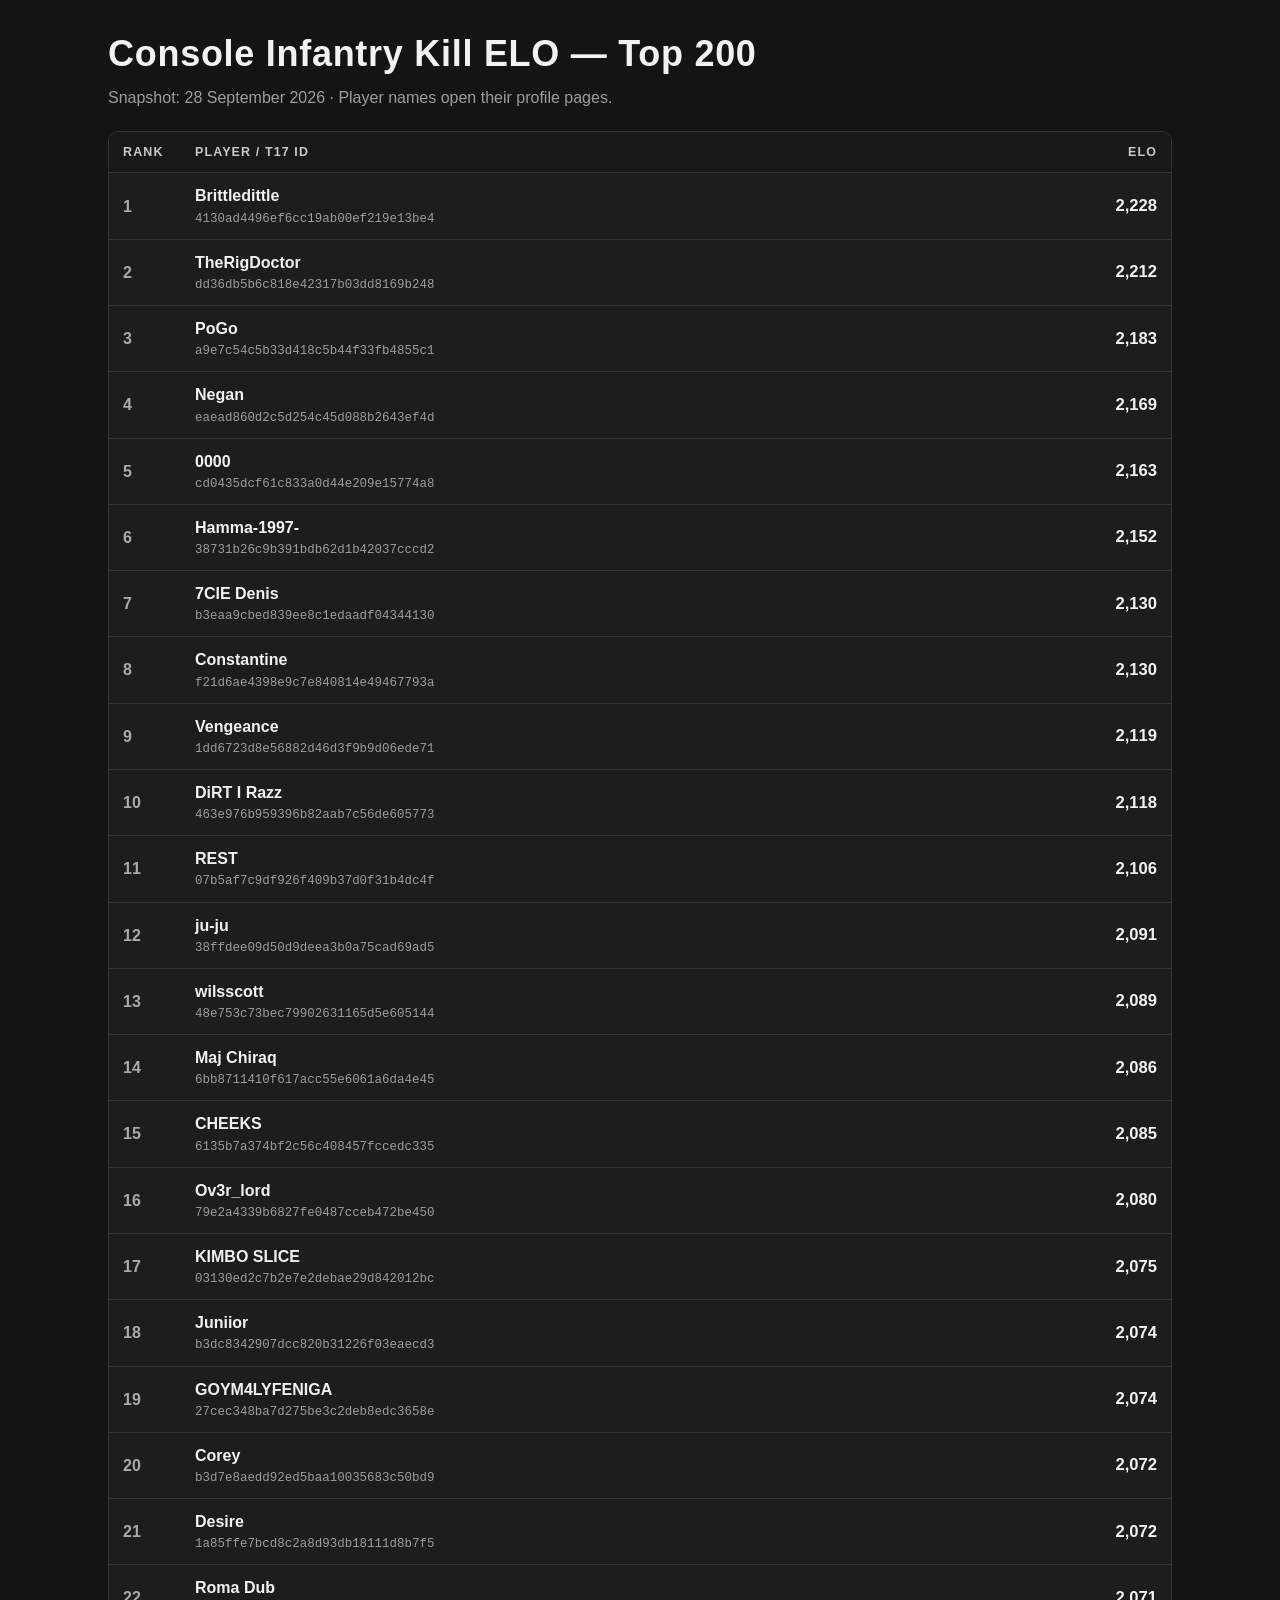
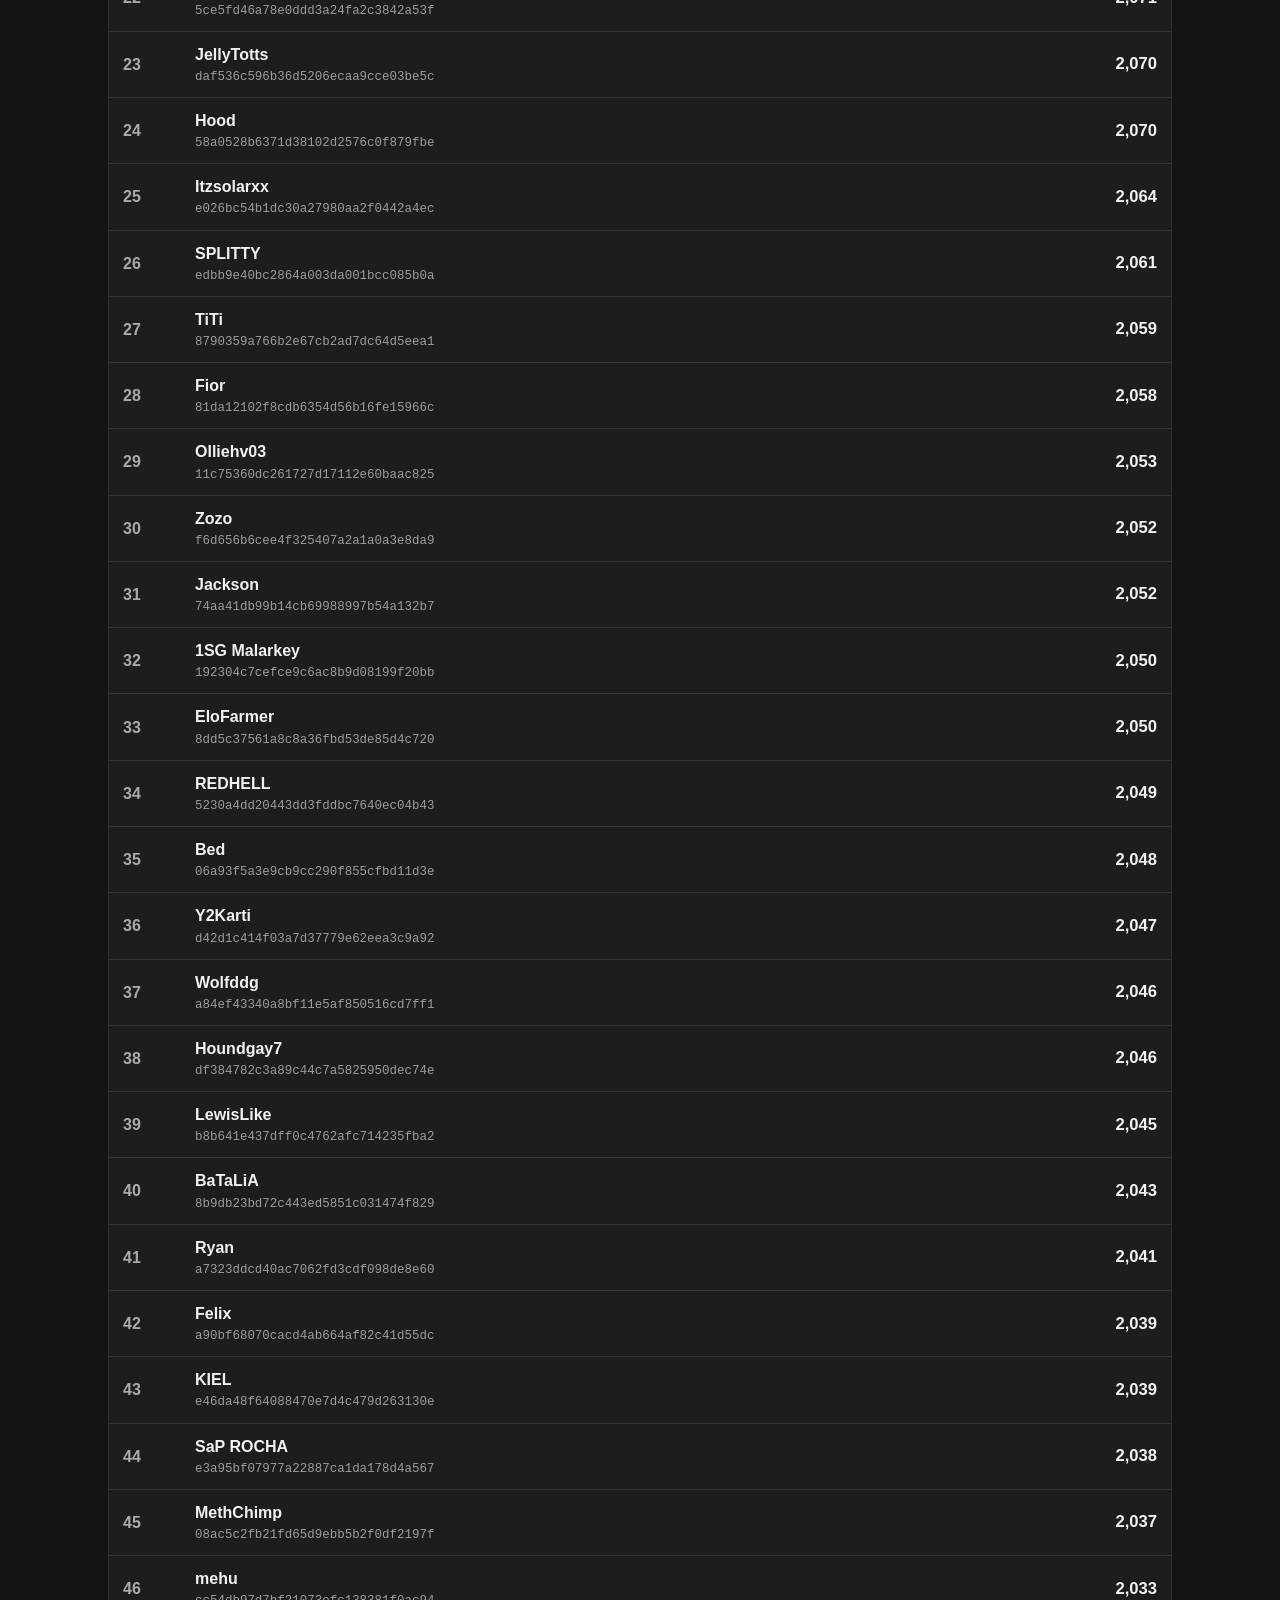
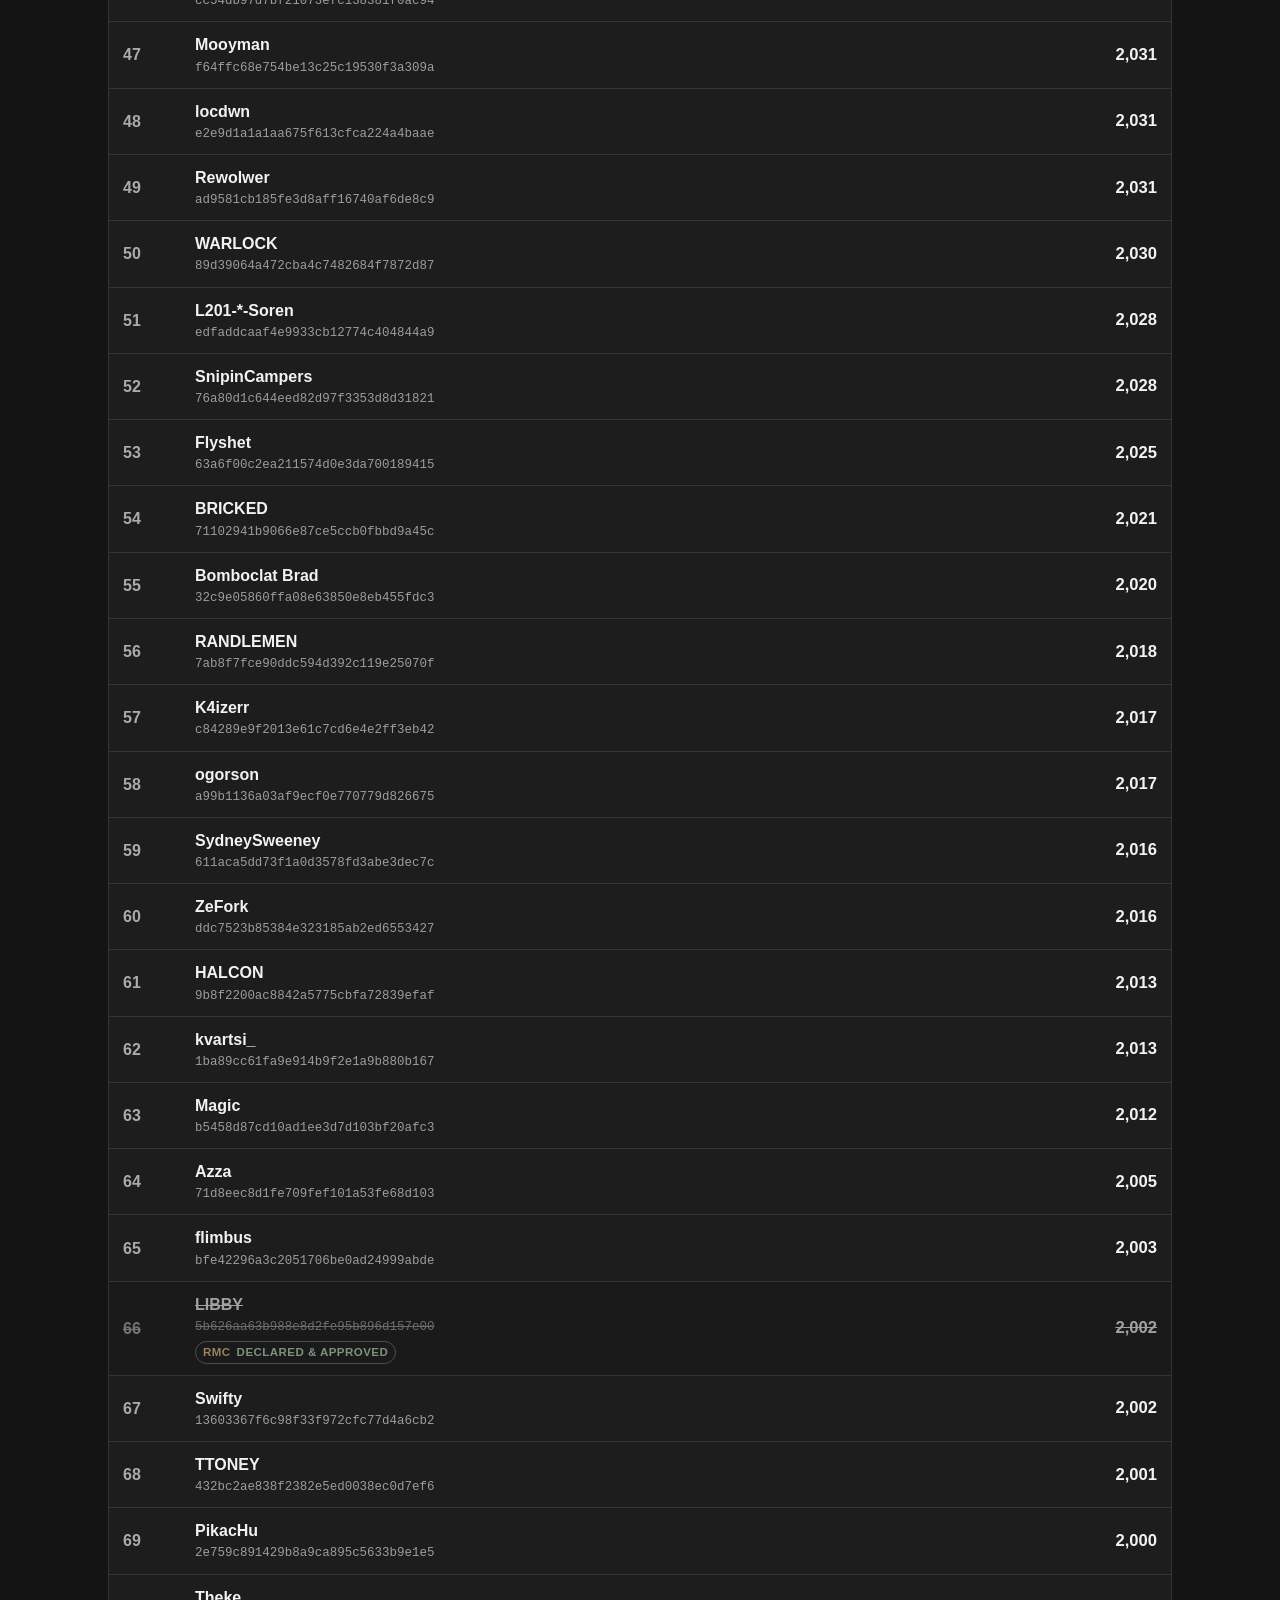
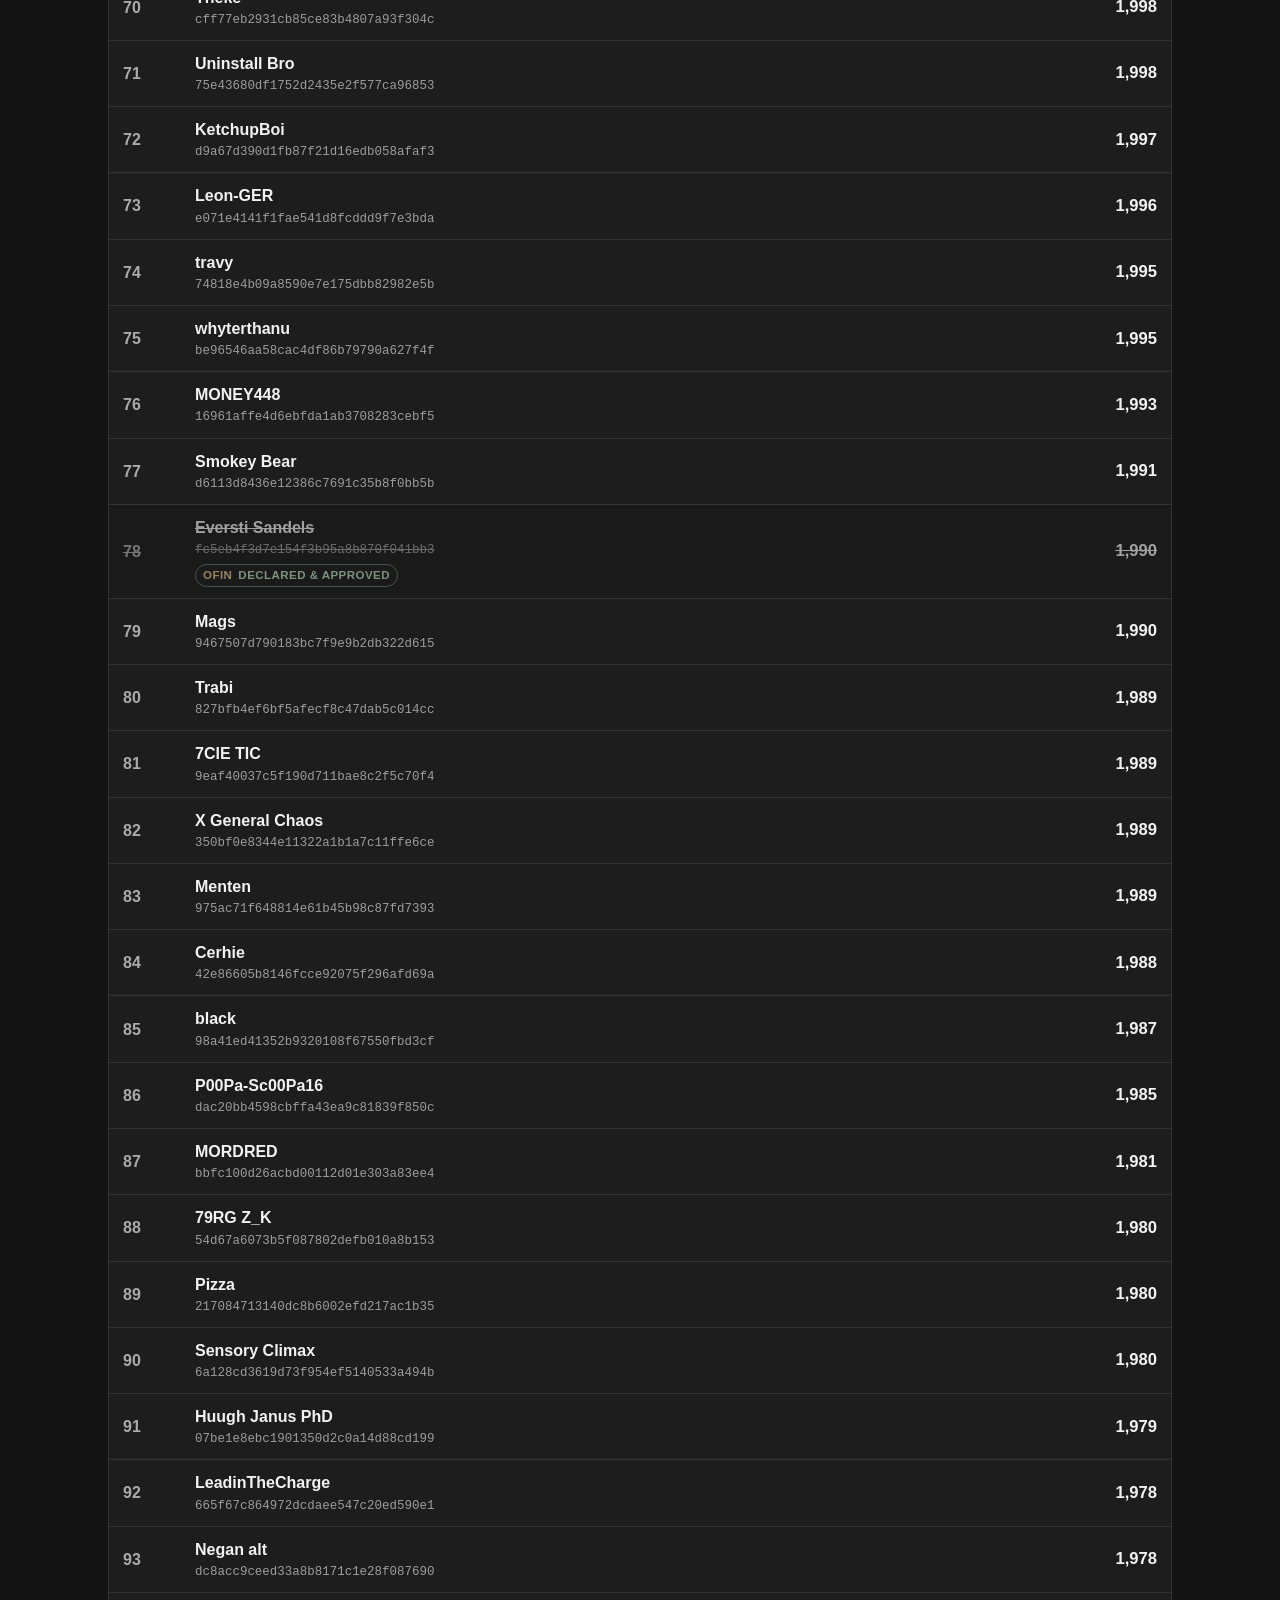
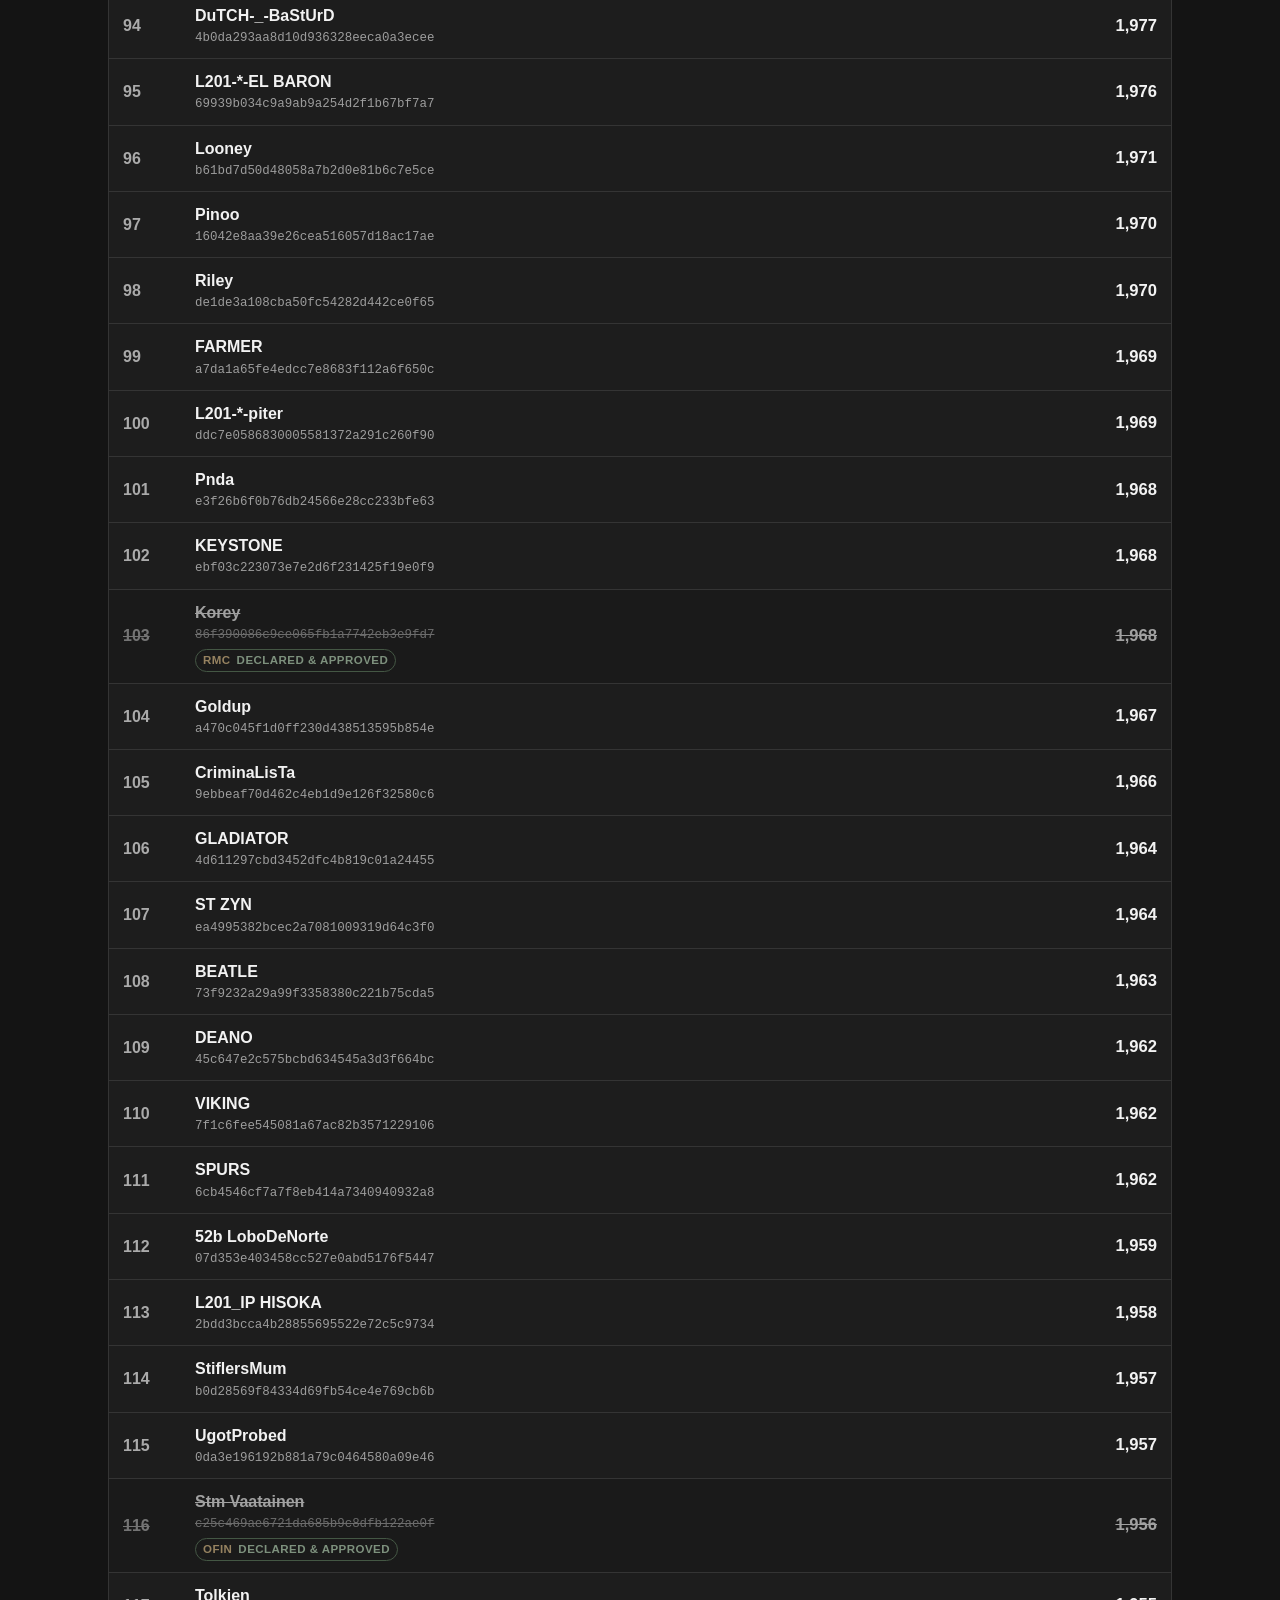
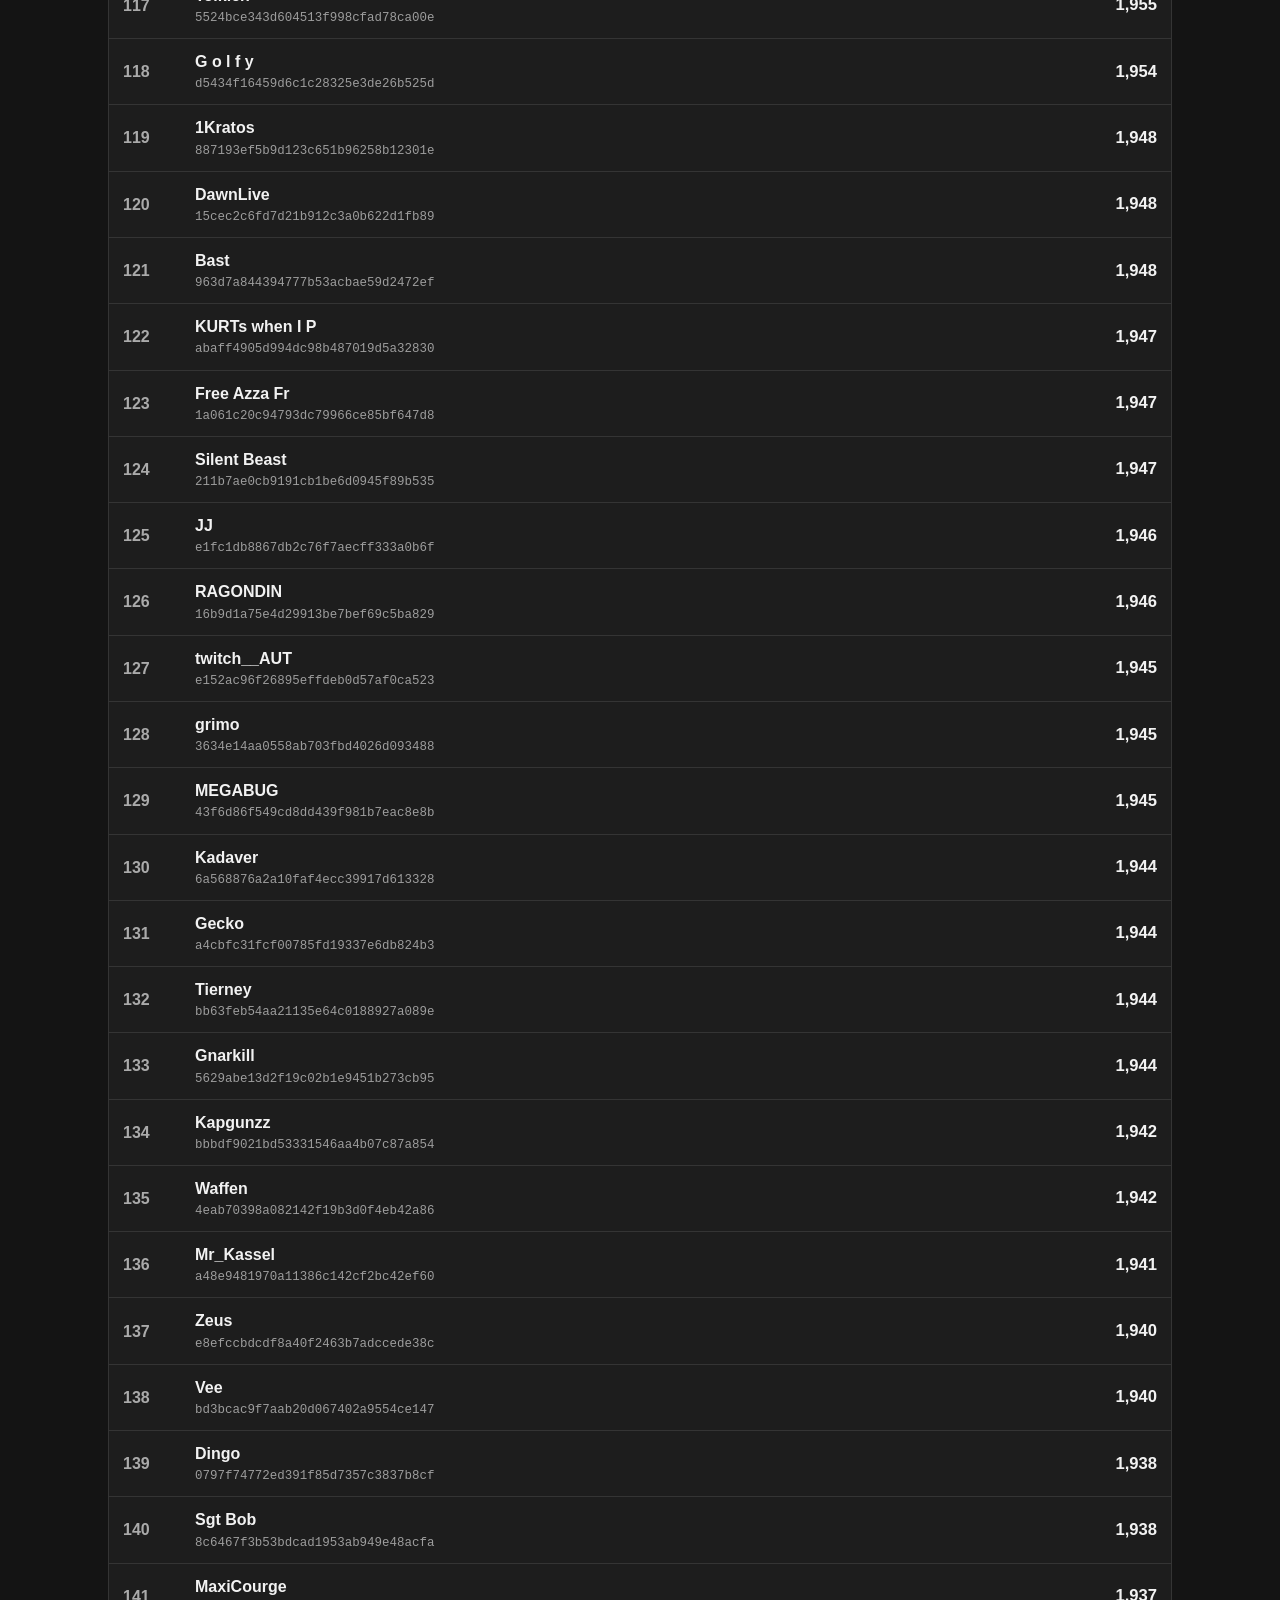
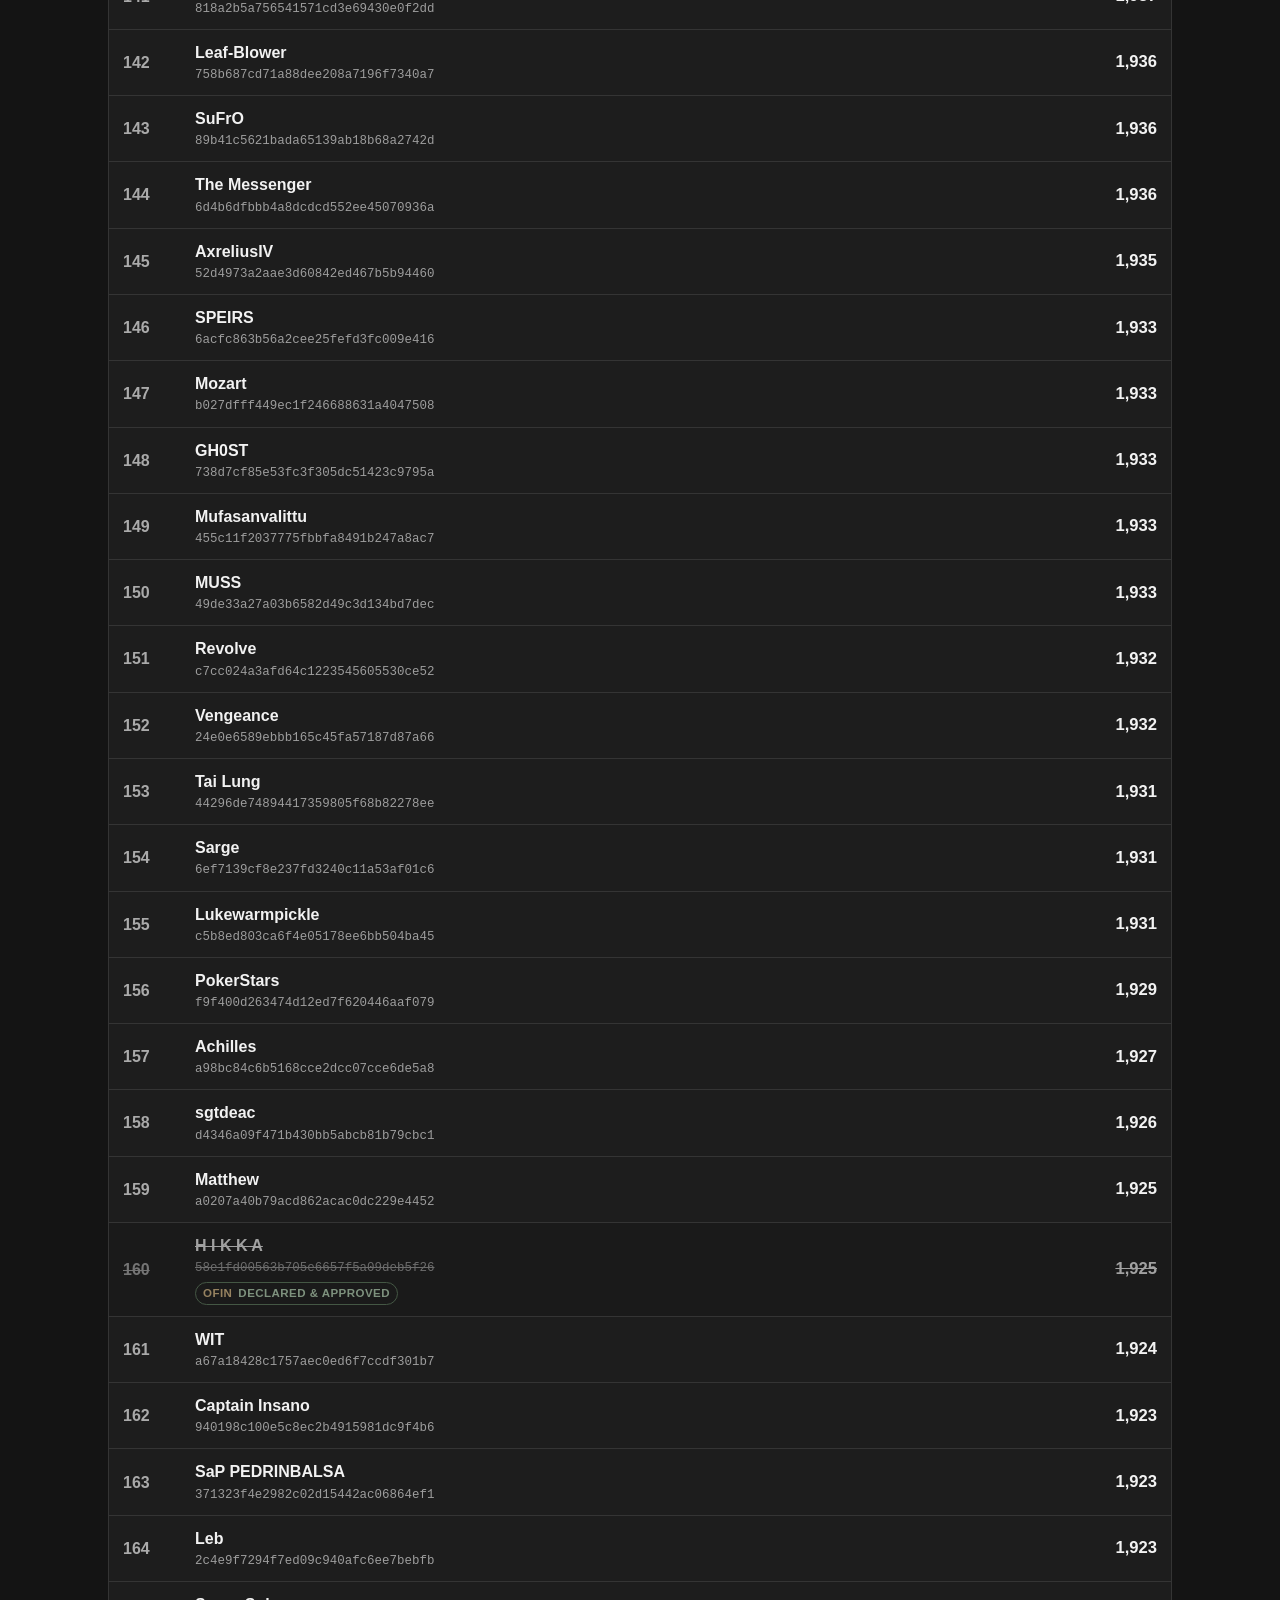
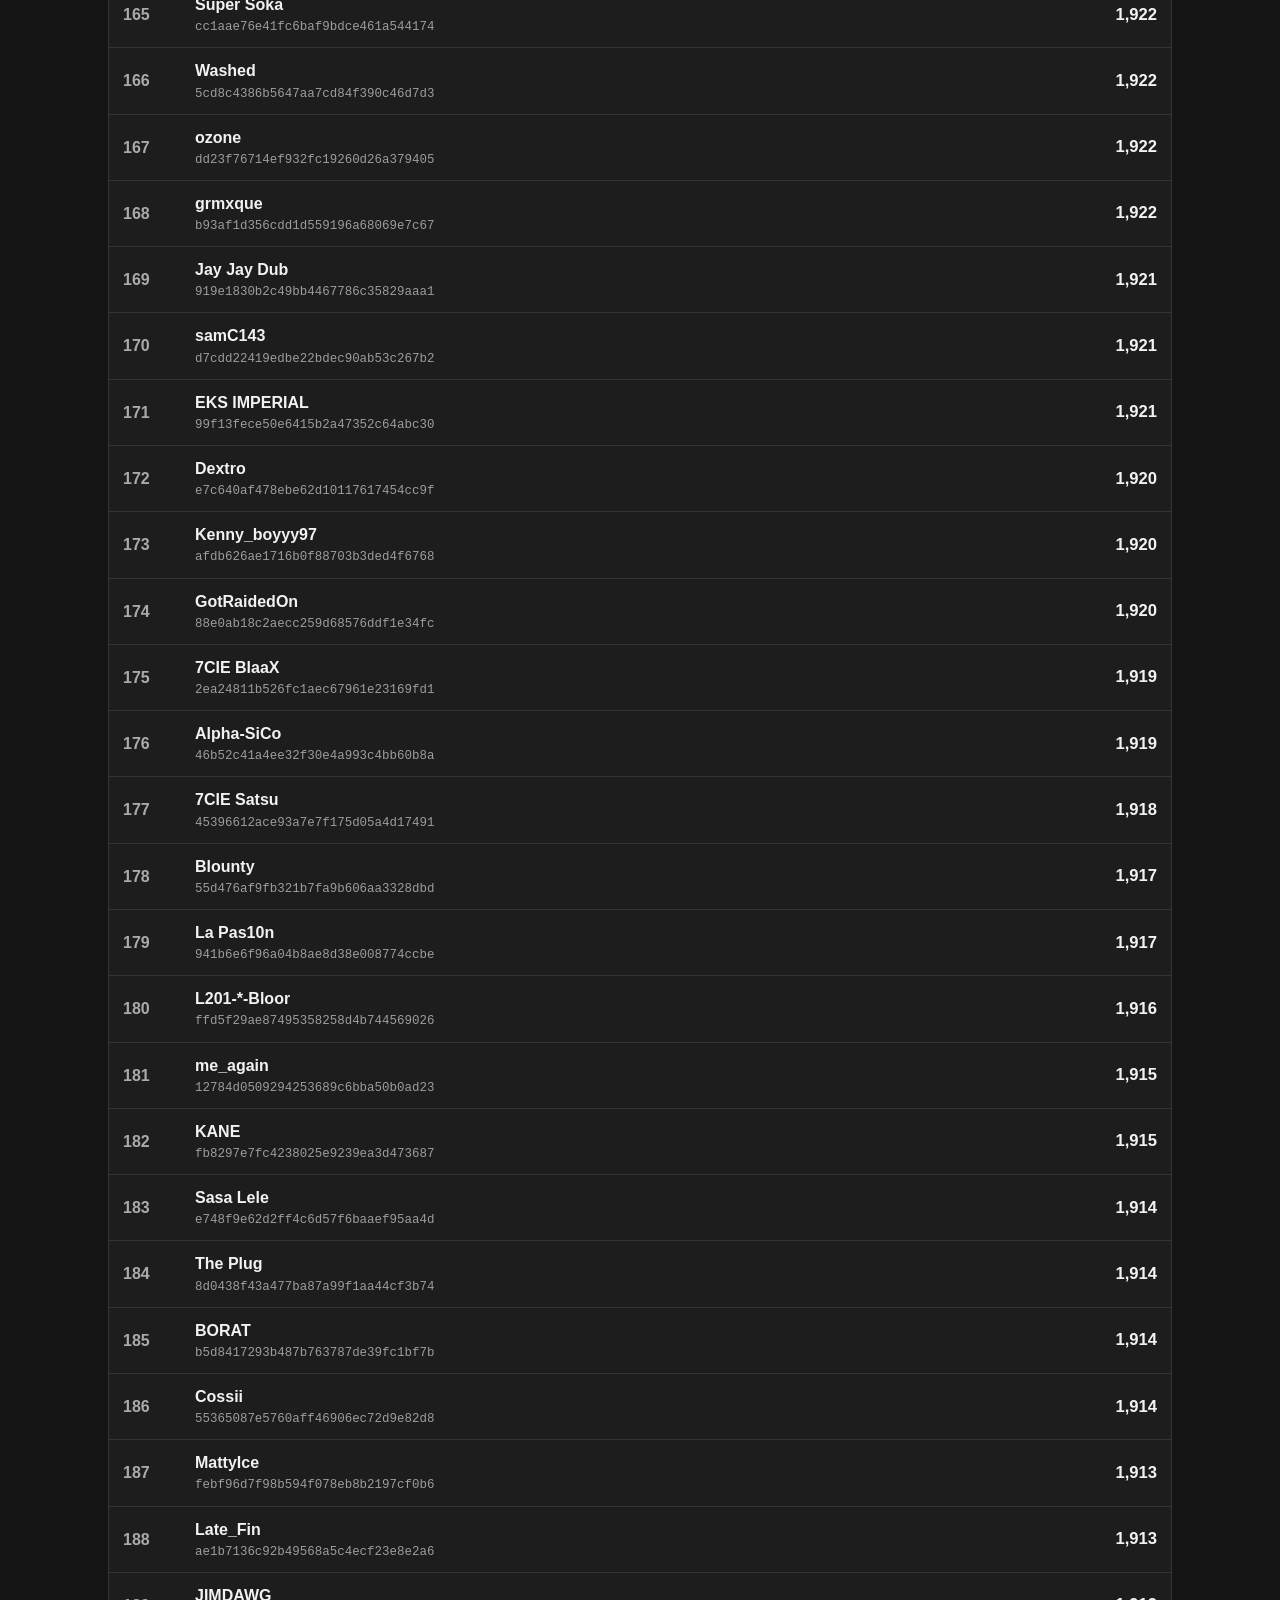
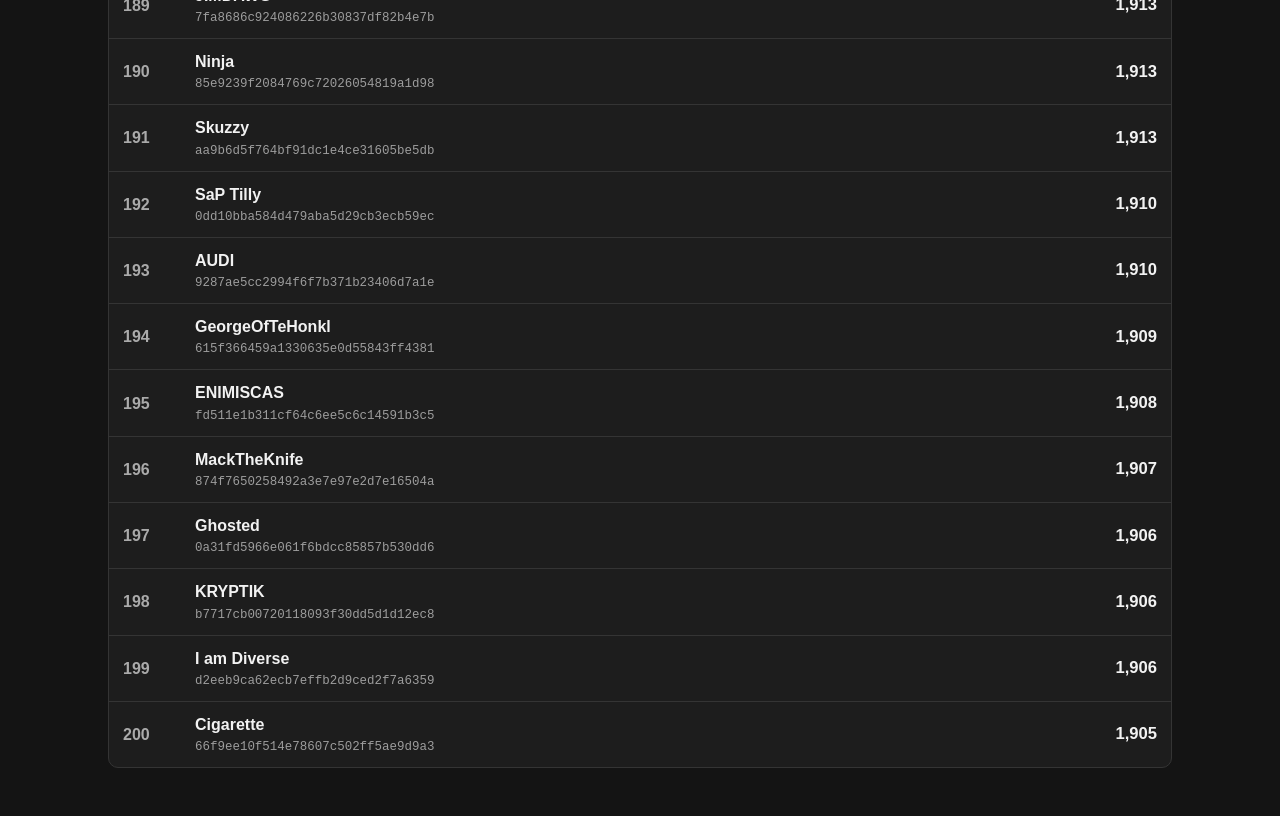
<file: data/TAF Banned Players List.html>
<!doctype html>
<html lang="en">
<head>
<meta charset="utf-8">
<meta name="viewport" content="width=device-width,initial-scale=1">
<title>Console Infantry Kill ELO — Top 200</title>
<style>
:root{--bg:#141414;--panel:#1d1d1d;--panel2:#242424;--text:#f2f2f2;--muted:#9d9d9d;--line:#343434;--accent:#d7b47a;}
*{box-sizing:border-box} body{margin:0;background:var(--bg);color:var(--text);font-family:Inter,Segoe UI,Arial,sans-serif;line-height:1.45}
main{max-width:1100px;margin:0 auto;padding:28px 18px 48px} h1{margin:0;font-size:clamp(1.45rem,3vw,2.25rem);letter-spacing:.02em} .sub{margin:6px 0 22px;color:var(--muted)}
.table-wrap{border:1px solid var(--line);border-radius:10px;overflow:hidden;background:var(--panel)} table{width:100%;border-collapse:collapse} thead{background:#181818;position:sticky;top:0;z-index:1} th,td{padding:11px 14px;border-bottom:1px solid var(--line);text-align:left} th{font-size:.78rem;text-transform:uppercase;letter-spacing:.09em;color:#c9c9c9} tbody tr:hover{background:var(--panel2)} tbody tr:last-child td{border-bottom:0}
.rank{width:72px;color:#aaa;font-weight:700;font-variant-numeric:tabular-nums} .player a{color:var(--text);font-weight:750;text-decoration:none} .player a:hover{color:var(--accent);text-decoration:underline} .id{display:block;margin-top:2px;color:var(--muted);font-family:ui-monospace,SFMono-Regular,Consolas,monospace;font-size:.78rem;word-break:break-all} .elo{width:120px;text-align:right;font-weight:850;font-variant-numeric:tabular-nums;font-size:1.04rem}
.declared{opacity:.62;background:#191919}.declared .rank,.declared .player a,.declared .id,.declared .elo{text-decoration:line-through}.approval{display:inline-block;margin-top:5px;padding:2px 7px;border:1px solid #5d7b5d;border-radius:999px;color:#b9d8b9;font-size:.72rem;font-weight:800;text-transform:uppercase;letter-spacing:.04em;text-decoration:none!important}.clan{margin-right:6px;color:#e0c18a;text-decoration:none!important}
@media(max-width:640px){main{padding:18px 8px 32px} th,td{padding:9px 8px} .rank{width:48px} .elo{width:82px} .id{font-size:.68rem}}
</style>
</head>
<body><main><h1>Console Infantry Kill ELO — Top 200</h1><p class="sub">Snapshot: 28 September 2026 · Player names open their profile pages.</p><div class="table-wrap"><table><thead><tr><th>Rank</th><th>Player / T17 ID</th><th style="text-align:right">ELO</th></tr></thead><tbody><tr><td class="rank">1</td><td class="player"><a href="https://hllrecords.com/infantrykillelo/4130ad4496ef6cc19ab00ef219e13be4" target="_blank" rel="noopener noreferrer">Brittledittle</a><span class="id">4130ad4496ef6cc19ab00ef219e13be4</span></td><td class="elo">2,228</td></tr>
<tr><td class="rank">2</td><td class="player"><a href="https://hllrecords.com/infantrykillelo/dd36db5b6c818e42317b03dd8169b248" target="_blank" rel="noopener noreferrer">TheRigDoctor</a><span class="id">dd36db5b6c818e42317b03dd8169b248</span></td><td class="elo">2,212</td></tr>
<tr><td class="rank">3</td><td class="player"><a href="https://hllrecords.com/infantrykillelo/a9e7c54c5b33d418c5b44f33fb4855c1" target="_blank" rel="noopener noreferrer">PoGo</a><span class="id">a9e7c54c5b33d418c5b44f33fb4855c1</span></td><td class="elo">2,183</td></tr>
<tr><td class="rank">4</td><td class="player"><a href="https://hllrecords.com/infantrykillelo/eaead860d2c5d254c45d088b2643ef4d" target="_blank" rel="noopener noreferrer">Negan</a><span class="id">eaead860d2c5d254c45d088b2643ef4d</span></td><td class="elo">2,169</td></tr>
<tr><td class="rank">5</td><td class="player"><a href="https://hllrecords.com/infantrykillelo/cd0435dcf61c833a0d44e209e15774a8" target="_blank" rel="noopener noreferrer">0000</a><span class="id">cd0435dcf61c833a0d44e209e15774a8</span></td><td class="elo">2,163</td></tr>
<tr><td class="rank">6</td><td class="player"><a href="https://hllrecords.com/infantrykillelo/38731b26c9b391bdb62d1b42037cccd2" target="_blank" rel="noopener noreferrer">Hamma-1997-</a><span class="id">38731b26c9b391bdb62d1b42037cccd2</span></td><td class="elo">2,152</td></tr>
<tr><td class="rank">7</td><td class="player"><a href="https://hllrecords.com/infantrykillelo/b3eaa9cbed839ee8c1edaadf04344130" target="_blank" rel="noopener noreferrer">7CIE Denis</a><span class="id">b3eaa9cbed839ee8c1edaadf04344130</span></td><td class="elo">2,130</td></tr>
<tr><td class="rank">8</td><td class="player"><a href="https://hllrecords.com/infantrykillelo/f21d6ae4398e9c7e840814e49467793a" target="_blank" rel="noopener noreferrer">Constantine</a><span class="id">f21d6ae4398e9c7e840814e49467793a</span></td><td class="elo">2,130</td></tr>
<tr><td class="rank">9</td><td class="player"><a href="https://hllrecords.com/infantrykillelo/1dd6723d8e56882d46d3f9b9d06ede71" target="_blank" rel="noopener noreferrer">Vengeance</a><span class="id">1dd6723d8e56882d46d3f9b9d06ede71</span></td><td class="elo">2,119</td></tr>
<tr><td class="rank">10</td><td class="player"><a href="https://hllrecords.com/infantrykillelo/463e976b959396b82aab7c56de605773" target="_blank" rel="noopener noreferrer">DiRT I Razz</a><span class="id">463e976b959396b82aab7c56de605773</span></td><td class="elo">2,118</td></tr>
<tr><td class="rank">11</td><td class="player"><a href="https://hllrecords.com/infantrykillelo/07b5af7c9df926f409b37d0f31b4dc4f" target="_blank" rel="noopener noreferrer">REST</a><span class="id">07b5af7c9df926f409b37d0f31b4dc4f</span></td><td class="elo">2,106</td></tr>
<tr><td class="rank">12</td><td class="player"><a href="https://hllrecords.com/infantrykillelo/38ffdee09d50d9deea3b0a75cad69ad5" target="_blank" rel="noopener noreferrer">ju-ju</a><span class="id">38ffdee09d50d9deea3b0a75cad69ad5</span></td><td class="elo">2,091</td></tr>
<tr><td class="rank">13</td><td class="player"><a href="https://hllrecords.com/infantrykillelo/48e753c73bec79902631165d5e605144" target="_blank" rel="noopener noreferrer">wilsscott</a><span class="id">48e753c73bec79902631165d5e605144</span></td><td class="elo">2,089</td></tr>
<tr><td class="rank">14</td><td class="player"><a href="https://hllrecords.com/infantrykillelo/6bb8711410f617acc55e6061a6da4e45" target="_blank" rel="noopener noreferrer">Maj Chiraq</a><span class="id">6bb8711410f617acc55e6061a6da4e45</span></td><td class="elo">2,086</td></tr>
<tr><td class="rank">15</td><td class="player"><a href="https://hllrecords.com/infantrykillelo/6135b7a374bf2c56c408457fccedc335" target="_blank" rel="noopener noreferrer">CHEEKS</a><span class="id">6135b7a374bf2c56c408457fccedc335</span></td><td class="elo">2,085</td></tr>
<tr><td class="rank">16</td><td class="player"><a href="https://hllrecords.com/infantrykillelo/79e2a4339b6827fe0487cceb472be450" target="_blank" rel="noopener noreferrer">Ov3r_lord</a><span class="id">79e2a4339b6827fe0487cceb472be450</span></td><td class="elo">2,080</td></tr>
<tr><td class="rank">17</td><td class="player"><a href="https://hllrecords.com/infantrykillelo/03130ed2c7b2e7e2debae29d842012bc" target="_blank" rel="noopener noreferrer">KIMBO SLICE</a><span class="id">03130ed2c7b2e7e2debae29d842012bc</span></td><td class="elo">2,075</td></tr>
<tr><td class="rank">18</td><td class="player"><a href="https://hllrecords.com/infantrykillelo/b3dc8342907dcc820b31226f03eaecd3" target="_blank" rel="noopener noreferrer">Juniior</a><span class="id">b3dc8342907dcc820b31226f03eaecd3</span></td><td class="elo">2,074</td></tr>
<tr><td class="rank">19</td><td class="player"><a href="https://hllrecords.com/infantrykillelo/27cec348ba7d275be3c2deb8edc3658e" target="_blank" rel="noopener noreferrer">GOYM4LYFENIGA</a><span class="id">27cec348ba7d275be3c2deb8edc3658e</span></td><td class="elo">2,074</td></tr>
<tr><td class="rank">20</td><td class="player"><a href="https://hllrecords.com/infantrykillelo/b3d7e8aedd92ed5baa10035683c50bd9" target="_blank" rel="noopener noreferrer">Corey</a><span class="id">b3d7e8aedd92ed5baa10035683c50bd9</span></td><td class="elo">2,072</td></tr>
<tr><td class="rank">21</td><td class="player"><a href="https://hllrecords.com/infantrykillelo/1a85ffe7bcd8c2a8d93db18111d8b7f5" target="_blank" rel="noopener noreferrer">Desire</a><span class="id">1a85ffe7bcd8c2a8d93db18111d8b7f5</span></td><td class="elo">2,072</td></tr>
<tr><td class="rank">22</td><td class="player"><a href="https://hllrecords.com/infantrykillelo/5ce5fd46a78e0ddd3a24fa2c3842a53f" target="_blank" rel="noopener noreferrer">Roma Dub</a><span class="id">5ce5fd46a78e0ddd3a24fa2c3842a53f</span></td><td class="elo">2,071</td></tr>
<tr><td class="rank">23</td><td class="player"><a href="https://hllrecords.com/infantrykillelo/daf536c596b36d5206ecaa9cce03be5c" target="_blank" rel="noopener noreferrer">JellyTotts</a><span class="id">daf536c596b36d5206ecaa9cce03be5c</span></td><td class="elo">2,070</td></tr>
<tr><td class="rank">24</td><td class="player"><a href="https://hllrecords.com/infantrykillelo/58a0528b6371d38102d2576c0f879fbe" target="_blank" rel="noopener noreferrer">Hood</a><span class="id">58a0528b6371d38102d2576c0f879fbe</span></td><td class="elo">2,070</td></tr>
<tr><td class="rank">25</td><td class="player"><a href="https://hllrecords.com/infantrykillelo/e026bc54b1dc30a27980aa2f0442a4ec" target="_blank" rel="noopener noreferrer">Itzsolarxx</a><span class="id">e026bc54b1dc30a27980aa2f0442a4ec</span></td><td class="elo">2,064</td></tr>
<tr><td class="rank">26</td><td class="player"><a href="https://hllrecords.com/infantrykillelo/edbb9e40bc2864a003da001bcc085b0a" target="_blank" rel="noopener noreferrer">SPLITTY</a><span class="id">edbb9e40bc2864a003da001bcc085b0a</span></td><td class="elo">2,061</td></tr>
<tr><td class="rank">27</td><td class="player"><a href="https://hllrecords.com/infantrykillelo/8790359a766b2e67cb2ad7dc64d5eea1" target="_blank" rel="noopener noreferrer">TiTi</a><span class="id">8790359a766b2e67cb2ad7dc64d5eea1</span></td><td class="elo">2,059</td></tr>
<tr><td class="rank">28</td><td class="player"><a href="https://hllrecords.com/infantrykillelo/81da12102f8cdb6354d56b16fe15966c" target="_blank" rel="noopener noreferrer">Fior</a><span class="id">81da12102f8cdb6354d56b16fe15966c</span></td><td class="elo">2,058</td></tr>
<tr><td class="rank">29</td><td class="player"><a href="https://hllrecords.com/infantrykillelo/11c75360dc261727d17112e60baac825" target="_blank" rel="noopener noreferrer">Olliehv03</a><span class="id">11c75360dc261727d17112e60baac825</span></td><td class="elo">2,053</td></tr>
<tr><td class="rank">30</td><td class="player"><a href="https://hllrecords.com/infantrykillelo/f6d656b6cee4f325407a2a1a0a3e8da9" target="_blank" rel="noopener noreferrer">Zozo</a><span class="id">f6d656b6cee4f325407a2a1a0a3e8da9</span></td><td class="elo">2,052</td></tr>
<tr><td class="rank">31</td><td class="player"><a href="https://hllrecords.com/infantrykillelo/74aa41db99b14cb69988997b54a132b7" target="_blank" rel="noopener noreferrer">Jackson</a><span class="id">74aa41db99b14cb69988997b54a132b7</span></td><td class="elo">2,052</td></tr>
<tr><td class="rank">32</td><td class="player"><a href="https://hllrecords.com/infantrykillelo/192304c7cefce9c6ac8b9d08199f20bb" target="_blank" rel="noopener noreferrer">1SG Malarkey</a><span class="id">192304c7cefce9c6ac8b9d08199f20bb</span></td><td class="elo">2,050</td></tr>
<tr><td class="rank">33</td><td class="player"><a href="https://hllrecords.com/infantrykillelo/8dd5c37561a8c8a36fbd53de85d4c720" target="_blank" rel="noopener noreferrer">EloFarmer</a><span class="id">8dd5c37561a8c8a36fbd53de85d4c720</span></td><td class="elo">2,050</td></tr>
<tr><td class="rank">34</td><td class="player"><a href="https://hllrecords.com/infantrykillelo/5230a4dd20443dd3fddbc7640ec04b43" target="_blank" rel="noopener noreferrer">REDHELL</a><span class="id">5230a4dd20443dd3fddbc7640ec04b43</span></td><td class="elo">2,049</td></tr>
<tr><td class="rank">35</td><td class="player"><a href="https://hllrecords.com/infantrykillelo/06a93f5a3e9cb9cc290f855cfbd11d3e" target="_blank" rel="noopener noreferrer">Bed</a><span class="id">06a93f5a3e9cb9cc290f855cfbd11d3e</span></td><td class="elo">2,048</td></tr>
<tr><td class="rank">36</td><td class="player"><a href="https://hllrecords.com/infantrykillelo/d42d1c414f03a7d37779e62eea3c9a92" target="_blank" rel="noopener noreferrer">Y2Karti</a><span class="id">d42d1c414f03a7d37779e62eea3c9a92</span></td><td class="elo">2,047</td></tr>
<tr><td class="rank">37</td><td class="player"><a href="https://hllrecords.com/infantrykillelo/a84ef43340a8bf11e5af850516cd7ff1" target="_blank" rel="noopener noreferrer">Wolfddg</a><span class="id">a84ef43340a8bf11e5af850516cd7ff1</span></td><td class="elo">2,046</td></tr>
<tr><td class="rank">38</td><td class="player"><a href="https://hllrecords.com/infantrykillelo/df384782c3a89c44c7a5825950dec74e" target="_blank" rel="noopener noreferrer">Houndgay7</a><span class="id">df384782c3a89c44c7a5825950dec74e</span></td><td class="elo">2,046</td></tr>
<tr><td class="rank">39</td><td class="player"><a href="https://hllrecords.com/infantrykillelo/b8b641e437dff0c4762afc714235fba2" target="_blank" rel="noopener noreferrer">LewisLike</a><span class="id">b8b641e437dff0c4762afc714235fba2</span></td><td class="elo">2,045</td></tr>
<tr><td class="rank">40</td><td class="player"><a href="https://hllrecords.com/infantrykillelo/8b9db23bd72c443ed5851c031474f829" target="_blank" rel="noopener noreferrer">BaTaLiA</a><span class="id">8b9db23bd72c443ed5851c031474f829</span></td><td class="elo">2,043</td></tr>
<tr><td class="rank">41</td><td class="player"><a href="https://hllrecords.com/infantrykillelo/a7323ddcd40ac7062fd3cdf098de8e60" target="_blank" rel="noopener noreferrer">Ryan</a><span class="id">a7323ddcd40ac7062fd3cdf098de8e60</span></td><td class="elo">2,041</td></tr>
<tr><td class="rank">42</td><td class="player"><a href="https://hllrecords.com/infantrykillelo/a90bf68070cacd4ab664af82c41d55dc" target="_blank" rel="noopener noreferrer">Felix</a><span class="id">a90bf68070cacd4ab664af82c41d55dc</span></td><td class="elo">2,039</td></tr>
<tr><td class="rank">43</td><td class="player"><a href="https://hllrecords.com/infantrykillelo/e46da48f64088470e7d4c479d263130e" target="_blank" rel="noopener noreferrer">KIEL</a><span class="id">e46da48f64088470e7d4c479d263130e</span></td><td class="elo">2,039</td></tr>
<tr><td class="rank">44</td><td class="player"><a href="https://hllrecords.com/infantrykillelo/e3a95bf07977a22887ca1da178d4a567" target="_blank" rel="noopener noreferrer">SaP ROCHA</a><span class="id">e3a95bf07977a22887ca1da178d4a567</span></td><td class="elo">2,038</td></tr>
<tr><td class="rank">45</td><td class="player"><a href="https://hllrecords.com/infantrykillelo/08ac5c2fb21fd65d9ebb5b2f0df2197f" target="_blank" rel="noopener noreferrer">MethChimp</a><span class="id">08ac5c2fb21fd65d9ebb5b2f0df2197f</span></td><td class="elo">2,037</td></tr>
<tr><td class="rank">46</td><td class="player"><a href="https://hllrecords.com/infantrykillelo/cc54db97d7bf21073efc138381f0ac94" target="_blank" rel="noopener noreferrer">mehu</a><span class="id">cc54db97d7bf21073efc138381f0ac94</span></td><td class="elo">2,033</td></tr>
<tr><td class="rank">47</td><td class="player"><a href="https://hllrecords.com/infantrykillelo/f64ffc68e754be13c25c19530f3a309a" target="_blank" rel="noopener noreferrer">Mooyman</a><span class="id">f64ffc68e754be13c25c19530f3a309a</span></td><td class="elo">2,031</td></tr>
<tr><td class="rank">48</td><td class="player"><a href="https://hllrecords.com/infantrykillelo/e2e9d1a1a1aa675f613cfca224a4baae" target="_blank" rel="noopener noreferrer">locdwn</a><span class="id">e2e9d1a1a1aa675f613cfca224a4baae</span></td><td class="elo">2,031</td></tr>
<tr><td class="rank">49</td><td class="player"><a href="https://hllrecords.com/infantrykillelo/ad9581cb185fe3d8aff16740af6de8c9" target="_blank" rel="noopener noreferrer">Rewolwer</a><span class="id">ad9581cb185fe3d8aff16740af6de8c9</span></td><td class="elo">2,031</td></tr>
<tr><td class="rank">50</td><td class="player"><a href="https://hllrecords.com/infantrykillelo/89d39064a472cba4c7482684f7872d87" target="_blank" rel="noopener noreferrer">WARLOCK</a><span class="id">89d39064a472cba4c7482684f7872d87</span></td><td class="elo">2,030</td></tr>
<tr><td class="rank">51</td><td class="player"><a href="https://hllrecords.com/infantrykillelo/edfaddcaaf4e9933cb12774c404844a9" target="_blank" rel="noopener noreferrer">L201-*-Soren</a><span class="id">edfaddcaaf4e9933cb12774c404844a9</span></td><td class="elo">2,028</td></tr>
<tr><td class="rank">52</td><td class="player"><a href="https://hllrecords.com/infantrykillelo/76a80d1c644eed82d97f3353d8d31821" target="_blank" rel="noopener noreferrer">SnipinCampers</a><span class="id">76a80d1c644eed82d97f3353d8d31821</span></td><td class="elo">2,028</td></tr>
<tr><td class="rank">53</td><td class="player"><a href="https://hllrecords.com/infantrykillelo/63a6f00c2ea211574d0e3da700189415" target="_blank" rel="noopener noreferrer">Flyshet</a><span class="id">63a6f00c2ea211574d0e3da700189415</span></td><td class="elo">2,025</td></tr>
<tr><td class="rank">54</td><td class="player"><a href="https://hllrecords.com/infantrykillelo/71102941b9066e87ce5ccb0fbbd9a45c" target="_blank" rel="noopener noreferrer">BRICKED</a><span class="id">71102941b9066e87ce5ccb0fbbd9a45c</span></td><td class="elo">2,021</td></tr>
<tr><td class="rank">55</td><td class="player"><a href="https://hllrecords.com/infantrykillelo/32c9e05860ffa08e63850e8eb455fdc3" target="_blank" rel="noopener noreferrer">Bomboclat Brad</a><span class="id">32c9e05860ffa08e63850e8eb455fdc3</span></td><td class="elo">2,020</td></tr>
<tr><td class="rank">56</td><td class="player"><a href="https://hllrecords.com/infantrykillelo/7ab8f7fce90ddc594d392c119e25070f" target="_blank" rel="noopener noreferrer">RANDLEMEN</a><span class="id">7ab8f7fce90ddc594d392c119e25070f</span></td><td class="elo">2,018</td></tr>
<tr><td class="rank">57</td><td class="player"><a href="https://hllrecords.com/infantrykillelo/c84289e9f2013e61c7cd6e4e2ff3eb42" target="_blank" rel="noopener noreferrer">K4izerr</a><span class="id">c84289e9f2013e61c7cd6e4e2ff3eb42</span></td><td class="elo">2,017</td></tr>
<tr><td class="rank">58</td><td class="player"><a href="https://hllrecords.com/infantrykillelo/a99b1136a03af9ecf0e770779d826675" target="_blank" rel="noopener noreferrer">ogorson</a><span class="id">a99b1136a03af9ecf0e770779d826675</span></td><td class="elo">2,017</td></tr>
<tr><td class="rank">59</td><td class="player"><a href="https://hllrecords.com/infantrykillelo/611aca5dd73f1a0d3578fd3abe3dec7c" target="_blank" rel="noopener noreferrer">SydneySweeney</a><span class="id">611aca5dd73f1a0d3578fd3abe3dec7c</span></td><td class="elo">2,016</td></tr>
<tr><td class="rank">60</td><td class="player"><a href="https://hllrecords.com/infantrykillelo/ddc7523b85384e323185ab2ed6553427" target="_blank" rel="noopener noreferrer">ZeFork</a><span class="id">ddc7523b85384e323185ab2ed6553427</span></td><td class="elo">2,016</td></tr>
<tr><td class="rank">61</td><td class="player"><a href="https://hllrecords.com/infantrykillelo/9b8f2200ac8842a5775cbfa72839efaf" target="_blank" rel="noopener noreferrer">HALCON</a><span class="id">9b8f2200ac8842a5775cbfa72839efaf</span></td><td class="elo">2,013</td></tr>
<tr><td class="rank">62</td><td class="player"><a href="https://hllrecords.com/infantrykillelo/1ba89cc61fa9e914b9f2e1a9b880b167" target="_blank" rel="noopener noreferrer">kvartsi_</a><span class="id">1ba89cc61fa9e914b9f2e1a9b880b167</span></td><td class="elo">2,013</td></tr>
<tr><td class="rank">63</td><td class="player"><a href="https://hllrecords.com/infantrykillelo/b5458d87cd10ad1ee3d7d103bf20afc3" target="_blank" rel="noopener noreferrer">Magic</a><span class="id">b5458d87cd10ad1ee3d7d103bf20afc3</span></td><td class="elo">2,012</td></tr>
<tr><td class="rank">64</td><td class="player"><a href="https://hllrecords.com/infantrykillelo/71d8eec8d1fe709fef101a53fe68d103" target="_blank" rel="noopener noreferrer">Azza</a><span class="id">71d8eec8d1fe709fef101a53fe68d103</span></td><td class="elo">2,005</td></tr>
<tr><td class="rank">65</td><td class="player"><a href="https://hllrecords.com/infantrykillelo/bfe42296a3c2051706be0ad24999abde" target="_blank" rel="noopener noreferrer">flimbus</a><span class="id">bfe42296a3c2051706be0ad24999abde</span></td><td class="elo">2,003</td></tr>
<tr class="declared"><td class="rank">66</td><td class="player"><a href="https://hllrecords.com/infantrykillelo/5b626aa63b988e8d2fe95b896d157e00" target="_blank" rel="noopener noreferrer">LIBBY</a><span class="id">5b626aa63b988e8d2fe95b896d157e00</span><span class="approval"><span class="clan">RMC</span>Declared &amp; Approved</span></td><td class="elo">2,002</td></tr>
<tr><td class="rank">67</td><td class="player"><a href="https://hllrecords.com/infantrykillelo/13603367f6c98f33f972cfc77d4a6cb2" target="_blank" rel="noopener noreferrer">Swifty</a><span class="id">13603367f6c98f33f972cfc77d4a6cb2</span></td><td class="elo">2,002</td></tr>
<tr><td class="rank">68</td><td class="player"><a href="https://hllrecords.com/infantrykillelo/432bc2ae838f2382e5ed0038ec0d7ef6" target="_blank" rel="noopener noreferrer">TTONEY</a><span class="id">432bc2ae838f2382e5ed0038ec0d7ef6</span></td><td class="elo">2,001</td></tr>
<tr><td class="rank">69</td><td class="player"><a href="https://hllrecords.com/infantrykillelo/2e759c891429b8a9ca895c5633b9e1e5" target="_blank" rel="noopener noreferrer">PikacHu</a><span class="id">2e759c891429b8a9ca895c5633b9e1e5</span></td><td class="elo">2,000</td></tr>
<tr><td class="rank">70</td><td class="player"><a href="https://hllrecords.com/infantrykillelo/cff77eb2931cb85ce83b4807a93f304c" target="_blank" rel="noopener noreferrer">Theke</a><span class="id">cff77eb2931cb85ce83b4807a93f304c</span></td><td class="elo">1,998</td></tr>
<tr><td class="rank">71</td><td class="player"><a href="https://hllrecords.com/infantrykillelo/75e43680df1752d2435e2f577ca96853" target="_blank" rel="noopener noreferrer">Uninstall Bro</a><span class="id">75e43680df1752d2435e2f577ca96853</span></td><td class="elo">1,998</td></tr>
<tr><td class="rank">72</td><td class="player"><a href="https://hllrecords.com/infantrykillelo/d9a67d390d1fb87f21d16edb058afaf3" target="_blank" rel="noopener noreferrer">KetchupBoi</a><span class="id">d9a67d390d1fb87f21d16edb058afaf3</span></td><td class="elo">1,997</td></tr>
<tr><td class="rank">73</td><td class="player"><a href="https://hllrecords.com/infantrykillelo/e071e4141f1fae541d8fcddd9f7e3bda" target="_blank" rel="noopener noreferrer">Leon-GER</a><span class="id">e071e4141f1fae541d8fcddd9f7e3bda</span></td><td class="elo">1,996</td></tr>
<tr><td class="rank">74</td><td class="player"><a href="https://hllrecords.com/infantrykillelo/74818e4b09a8590e7e175dbb82982e5b" target="_blank" rel="noopener noreferrer">travy</a><span class="id">74818e4b09a8590e7e175dbb82982e5b</span></td><td class="elo">1,995</td></tr>
<tr><td class="rank">75</td><td class="player"><a href="https://hllrecords.com/infantrykillelo/be96546aa58cac4df86b79790a627f4f" target="_blank" rel="noopener noreferrer">whyterthanu</a><span class="id">be96546aa58cac4df86b79790a627f4f</span></td><td class="elo">1,995</td></tr>
<tr><td class="rank">76</td><td class="player"><a href="https://hllrecords.com/infantrykillelo/16961affe4d6ebfda1ab3708283cebf5" target="_blank" rel="noopener noreferrer">MONEY448</a><span class="id">16961affe4d6ebfda1ab3708283cebf5</span></td><td class="elo">1,993</td></tr>
<tr><td class="rank">77</td><td class="player"><a href="https://hllrecords.com/infantrykillelo/d6113d8436e12386c7691c35b8f0bb5b" target="_blank" rel="noopener noreferrer">Smokey Bear</a><span class="id">d6113d8436e12386c7691c35b8f0bb5b</span></td><td class="elo">1,991</td></tr>
<tr class="declared"><td class="rank">78</td><td class="player"><a href="https://hllrecords.com/infantrykillelo/fc5eb4f3d7e154f3b95a8b870f041bb3" target="_blank" rel="noopener noreferrer">Eversti Sandels</a><span class="id">fc5eb4f3d7e154f3b95a8b870f041bb3</span><span class="approval"><span class="clan">OFIN</span>Declared &amp; Approved</span></td><td class="elo">1,990</td></tr>
<tr><td class="rank">79</td><td class="player"><a href="https://hllrecords.com/infantrykillelo/9467507d790183bc7f9e9b2db322d615" target="_blank" rel="noopener noreferrer">Mags</a><span class="id">9467507d790183bc7f9e9b2db322d615</span></td><td class="elo">1,990</td></tr>
<tr><td class="rank">80</td><td class="player"><a href="https://hllrecords.com/infantrykillelo/827bfb4ef6bf5afecf8c47dab5c014cc" target="_blank" rel="noopener noreferrer">Trabi</a><span class="id">827bfb4ef6bf5afecf8c47dab5c014cc</span></td><td class="elo">1,989</td></tr>
<tr><td class="rank">81</td><td class="player"><a href="https://hllrecords.com/infantrykillelo/9eaf40037c5f190d711bae8c2f5c70f4" target="_blank" rel="noopener noreferrer">7CIE TIC</a><span class="id">9eaf40037c5f190d711bae8c2f5c70f4</span></td><td class="elo">1,989</td></tr>
<tr><td class="rank">82</td><td class="player"><a href="https://hllrecords.com/infantrykillelo/350bf0e8344e11322a1b1a7c11ffe6ce" target="_blank" rel="noopener noreferrer">X General Chaos</a><span class="id">350bf0e8344e11322a1b1a7c11ffe6ce</span></td><td class="elo">1,989</td></tr>
<tr><td class="rank">83</td><td class="player"><a href="https://hllrecords.com/infantrykillelo/975ac71f648814e61b45b98c87fd7393" target="_blank" rel="noopener noreferrer">Menten</a><span class="id">975ac71f648814e61b45b98c87fd7393</span></td><td class="elo">1,989</td></tr>
<tr><td class="rank">84</td><td class="player"><a href="https://hllrecords.com/infantrykillelo/42e86605b8146fcce92075f296afd69a" target="_blank" rel="noopener noreferrer">Cerhie</a><span class="id">42e86605b8146fcce92075f296afd69a</span></td><td class="elo">1,988</td></tr>
<tr><td class="rank">85</td><td class="player"><a href="https://hllrecords.com/infantrykillelo/98a41ed41352b9320108f67550fbd3cf" target="_blank" rel="noopener noreferrer">black</a><span class="id">98a41ed41352b9320108f67550fbd3cf</span></td><td class="elo">1,987</td></tr>
<tr><td class="rank">86</td><td class="player"><a href="https://hllrecords.com/infantrykillelo/dac20bb4598cbffa43ea9c81839f850c" target="_blank" rel="noopener noreferrer">P00Pa-Sc00Pa16</a><span class="id">dac20bb4598cbffa43ea9c81839f850c</span></td><td class="elo">1,985</td></tr>
<tr><td class="rank">87</td><td class="player"><a href="https://hllrecords.com/infantrykillelo/bbfc100d26acbd00112d01e303a83ee4" target="_blank" rel="noopener noreferrer">MORDRED</a><span class="id">bbfc100d26acbd00112d01e303a83ee4</span></td><td class="elo">1,981</td></tr>
<tr><td class="rank">88</td><td class="player"><a href="https://hllrecords.com/infantrykillelo/54d67a6073b5f087802defb010a8b153" target="_blank" rel="noopener noreferrer">79RG Z_K</a><span class="id">54d67a6073b5f087802defb010a8b153</span></td><td class="elo">1,980</td></tr>
<tr><td class="rank">89</td><td class="player"><a href="https://hllrecords.com/infantrykillelo/217084713140dc8b6002efd217ac1b35" target="_blank" rel="noopener noreferrer">Pizza</a><span class="id">217084713140dc8b6002efd217ac1b35</span></td><td class="elo">1,980</td></tr>
<tr><td class="rank">90</td><td class="player"><a href="https://hllrecords.com/infantrykillelo/6a128cd3619d73f954ef5140533a494b" target="_blank" rel="noopener noreferrer">Sensory Climax</a><span class="id">6a128cd3619d73f954ef5140533a494b</span></td><td class="elo">1,980</td></tr>
<tr><td class="rank">91</td><td class="player"><a href="https://hllrecords.com/infantrykillelo/07be1e8ebc1901350d2c0a14d88cd199" target="_blank" rel="noopener noreferrer">Huugh Janus PhD</a><span class="id">07be1e8ebc1901350d2c0a14d88cd199</span></td><td class="elo">1,979</td></tr>
<tr><td class="rank">92</td><td class="player"><a href="https://hllrecords.com/infantrykillelo/665f67c864972dcdaee547c20ed590e1" target="_blank" rel="noopener noreferrer">LeadinTheCharge</a><span class="id">665f67c864972dcdaee547c20ed590e1</span></td><td class="elo">1,978</td></tr>
<tr><td class="rank">93</td><td class="player"><a href="https://hllrecords.com/infantrykillelo/dc8acc9ceed33a8b8171c1e28f087690" target="_blank" rel="noopener noreferrer">Negan alt</a><span class="id">dc8acc9ceed33a8b8171c1e28f087690</span></td><td class="elo">1,978</td></tr>
<tr><td class="rank">94</td><td class="player"><a href="https://hllrecords.com/infantrykillelo/4b0da293aa8d10d936328eeca0a3ecee" target="_blank" rel="noopener noreferrer">DuTCH-_-BaStUrD</a><span class="id">4b0da293aa8d10d936328eeca0a3ecee</span></td><td class="elo">1,977</td></tr>
<tr><td class="rank">95</td><td class="player"><a href="https://hllrecords.com/infantrykillelo/69939b034c9a9ab9a254d2f1b67bf7a7" target="_blank" rel="noopener noreferrer">L201-*-EL BARON</a><span class="id">69939b034c9a9ab9a254d2f1b67bf7a7</span></td><td class="elo">1,976</td></tr>
<tr><td class="rank">96</td><td class="player"><a href="https://hllrecords.com/infantrykillelo/b61bd7d50d48058a7b2d0e81b6c7e5ce" target="_blank" rel="noopener noreferrer">Looney</a><span class="id">b61bd7d50d48058a7b2d0e81b6c7e5ce</span></td><td class="elo">1,971</td></tr>
<tr><td class="rank">97</td><td class="player"><a href="https://hllrecords.com/infantrykillelo/16042e8aa39e26cea516057d18ac17ae" target="_blank" rel="noopener noreferrer">Pinoo</a><span class="id">16042e8aa39e26cea516057d18ac17ae</span></td><td class="elo">1,970</td></tr>
<tr><td class="rank">98</td><td class="player"><a href="https://hllrecords.com/infantrykillelo/de1de3a108cba50fc54282d442ce0f65" target="_blank" rel="noopener noreferrer">Riley</a><span class="id">de1de3a108cba50fc54282d442ce0f65</span></td><td class="elo">1,970</td></tr>
<tr><td class="rank">99</td><td class="player"><a href="https://hllrecords.com/infantrykillelo/a7da1a65fe4edcc7e8683f112a6f650c" target="_blank" rel="noopener noreferrer">FARMER</a><span class="id">a7da1a65fe4edcc7e8683f112a6f650c</span></td><td class="elo">1,969</td></tr>
<tr><td class="rank">100</td><td class="player"><a href="https://hllrecords.com/infantrykillelo/ddc7e0586830005581372a291c260f90" target="_blank" rel="noopener noreferrer">L201-*-piter</a><span class="id">ddc7e0586830005581372a291c260f90</span></td><td class="elo">1,969</td></tr>
<tr><td class="rank">101</td><td class="player"><a href="https://hllrecords.com/infantrykillelo/e3f26b6f0b76db24566e28cc233bfe63" target="_blank" rel="noopener noreferrer">Pnda</a><span class="id">e3f26b6f0b76db24566e28cc233bfe63</span></td><td class="elo">1,968</td></tr>
<tr><td class="rank">102</td><td class="player"><a href="https://hllrecords.com/infantrykillelo/ebf03c223073e7e2d6f231425f19e0f9" target="_blank" rel="noopener noreferrer">KEYSTONE</a><span class="id">ebf03c223073e7e2d6f231425f19e0f9</span></td><td class="elo">1,968</td></tr>
<tr class="declared"><td class="rank">103</td><td class="player"><a href="https://hllrecords.com/infantrykillelo/86f390086c9ce065fb1a7742eb3e9fd7" target="_blank" rel="noopener noreferrer">Korey</a><span class="id">86f390086c9ce065fb1a7742eb3e9fd7</span><span class="approval"><span class="clan">RMC</span>Declared &amp; Approved</span></td><td class="elo">1,968</td></tr>
<tr><td class="rank">104</td><td class="player"><a href="https://hllrecords.com/infantrykillelo/a470c045f1d0ff230d438513595b854e" target="_blank" rel="noopener noreferrer">Goldup</a><span class="id">a470c045f1d0ff230d438513595b854e</span></td><td class="elo">1,967</td></tr>
<tr><td class="rank">105</td><td class="player"><a href="https://hllrecords.com/infantrykillelo/9ebbeaf70d462c4eb1d9e126f32580c6" target="_blank" rel="noopener noreferrer">CriminaLisTa</a><span class="id">9ebbeaf70d462c4eb1d9e126f32580c6</span></td><td class="elo">1,966</td></tr>
<tr><td class="rank">106</td><td class="player"><a href="https://hllrecords.com/infantrykillelo/4d611297cbd3452dfc4b819c01a24455" target="_blank" rel="noopener noreferrer">GLADIATOR</a><span class="id">4d611297cbd3452dfc4b819c01a24455</span></td><td class="elo">1,964</td></tr>
<tr><td class="rank">107</td><td class="player"><a href="https://hllrecords.com/infantrykillelo/ea4995382bcec2a7081009319d64c3f0" target="_blank" rel="noopener noreferrer">ST ZYN</a><span class="id">ea4995382bcec2a7081009319d64c3f0</span></td><td class="elo">1,964</td></tr>
<tr><td class="rank">108</td><td class="player"><a href="https://hllrecords.com/infantrykillelo/73f9232a29a99f3358380c221b75cda5" target="_blank" rel="noopener noreferrer">BEATLE</a><span class="id">73f9232a29a99f3358380c221b75cda5</span></td><td class="elo">1,963</td></tr>
<tr><td class="rank">109</td><td class="player"><a href="https://hllrecords.com/infantrykillelo/45c647e2c575bcbd634545a3d3f664bc" target="_blank" rel="noopener noreferrer">DEANO</a><span class="id">45c647e2c575bcbd634545a3d3f664bc</span></td><td class="elo">1,962</td></tr>
<tr><td class="rank">110</td><td class="player"><a href="https://hllrecords.com/infantrykillelo/7f1c6fee545081a67ac82b3571229106" target="_blank" rel="noopener noreferrer">VIKING</a><span class="id">7f1c6fee545081a67ac82b3571229106</span></td><td class="elo">1,962</td></tr>
<tr><td class="rank">111</td><td class="player"><a href="https://hllrecords.com/infantrykillelo/6cb4546cf7a7f8eb414a7340940932a8" target="_blank" rel="noopener noreferrer">SPURS</a><span class="id">6cb4546cf7a7f8eb414a7340940932a8</span></td><td class="elo">1,962</td></tr>
<tr><td class="rank">112</td><td class="player"><a href="https://hllrecords.com/infantrykillelo/07d353e403458cc527e0abd5176f5447" target="_blank" rel="noopener noreferrer">52b LoboDeNorte</a><span class="id">07d353e403458cc527e0abd5176f5447</span></td><td class="elo">1,959</td></tr>
<tr><td class="rank">113</td><td class="player"><a href="https://hllrecords.com/infantrykillelo/2bdd3bcca4b28855695522e72c5c9734" target="_blank" rel="noopener noreferrer">L201_IP HISOKA</a><span class="id">2bdd3bcca4b28855695522e72c5c9734</span></td><td class="elo">1,958</td></tr>
<tr><td class="rank">114</td><td class="player"><a href="https://hllrecords.com/infantrykillelo/b0d28569f84334d69fb54ce4e769cb6b" target="_blank" rel="noopener noreferrer">StiflersMum</a><span class="id">b0d28569f84334d69fb54ce4e769cb6b</span></td><td class="elo">1,957</td></tr>
<tr><td class="rank">115</td><td class="player"><a href="https://hllrecords.com/infantrykillelo/0da3e196192b881a79c0464580a09e46" target="_blank" rel="noopener noreferrer">UgotProbed</a><span class="id">0da3e196192b881a79c0464580a09e46</span></td><td class="elo">1,957</td></tr>
<tr class="declared"><td class="rank">116</td><td class="player"><a href="https://hllrecords.com/infantrykillelo/c25c469ae6721da685b9c8dfb122ae0f" target="_blank" rel="noopener noreferrer">Stm Vaatainen</a><span class="id">c25c469ae6721da685b9c8dfb122ae0f</span><span class="approval"><span class="clan">OFIN</span>Declared &amp; Approved</span></td><td class="elo">1,956</td></tr>
<tr><td class="rank">117</td><td class="player"><a href="https://hllrecords.com/infantrykillelo/5524bce343d604513f998cfad78ca00e" target="_blank" rel="noopener noreferrer">Tolkien</a><span class="id">5524bce343d604513f998cfad78ca00e</span></td><td class="elo">1,955</td></tr>
<tr><td class="rank">118</td><td class="player"><a href="https://hllrecords.com/infantrykillelo/d5434f16459d6c1c28325e3de26b525d" target="_blank" rel="noopener noreferrer">G o l f y</a><span class="id">d5434f16459d6c1c28325e3de26b525d</span></td><td class="elo">1,954</td></tr>
<tr><td class="rank">119</td><td class="player"><a href="https://hllrecords.com/infantrykillelo/887193ef5b9d123c651b96258b12301e" target="_blank" rel="noopener noreferrer">1Kratos</a><span class="id">887193ef5b9d123c651b96258b12301e</span></td><td class="elo">1,948</td></tr>
<tr><td class="rank">120</td><td class="player"><a href="https://hllrecords.com/infantrykillelo/15cec2c6fd7d21b912c3a0b622d1fb89" target="_blank" rel="noopener noreferrer">DawnLive</a><span class="id">15cec2c6fd7d21b912c3a0b622d1fb89</span></td><td class="elo">1,948</td></tr>
<tr><td class="rank">121</td><td class="player"><a href="https://hllrecords.com/infantrykillelo/963d7a844394777b53acbae59d2472ef" target="_blank" rel="noopener noreferrer">Bast</a><span class="id">963d7a844394777b53acbae59d2472ef</span></td><td class="elo">1,948</td></tr>
<tr><td class="rank">122</td><td class="player"><a href="https://hllrecords.com/infantrykillelo/abaff4905d994dc98b487019d5a32830" target="_blank" rel="noopener noreferrer">KURTs when I P</a><span class="id">abaff4905d994dc98b487019d5a32830</span></td><td class="elo">1,947</td></tr>
<tr><td class="rank">123</td><td class="player"><a href="https://hllrecords.com/infantrykillelo/1a061c20c94793dc79966ce85bf647d8" target="_blank" rel="noopener noreferrer">Free Azza Fr</a><span class="id">1a061c20c94793dc79966ce85bf647d8</span></td><td class="elo">1,947</td></tr>
<tr><td class="rank">124</td><td class="player"><a href="https://hllrecords.com/infantrykillelo/211b7ae0cb9191cb1be6d0945f89b535" target="_blank" rel="noopener noreferrer">Silent Beast</a><span class="id">211b7ae0cb9191cb1be6d0945f89b535</span></td><td class="elo">1,947</td></tr>
<tr><td class="rank">125</td><td class="player"><a href="https://hllrecords.com/infantrykillelo/e1fc1db8867db2c76f7aecff333a0b6f" target="_blank" rel="noopener noreferrer">JJ</a><span class="id">e1fc1db8867db2c76f7aecff333a0b6f</span></td><td class="elo">1,946</td></tr>
<tr><td class="rank">126</td><td class="player"><a href="https://hllrecords.com/infantrykillelo/16b9d1a75e4d29913be7bef69c5ba829" target="_blank" rel="noopener noreferrer">RAGONDIN</a><span class="id">16b9d1a75e4d29913be7bef69c5ba829</span></td><td class="elo">1,946</td></tr>
<tr><td class="rank">127</td><td class="player"><a href="https://hllrecords.com/infantrykillelo/e152ac96f26895effdeb0d57af0ca523" target="_blank" rel="noopener noreferrer">twitch__AUT</a><span class="id">e152ac96f26895effdeb0d57af0ca523</span></td><td class="elo">1,945</td></tr>
<tr><td class="rank">128</td><td class="player"><a href="https://hllrecords.com/infantrykillelo/3634e14aa0558ab703fbd4026d093488" target="_blank" rel="noopener noreferrer">grimo</a><span class="id">3634e14aa0558ab703fbd4026d093488</span></td><td class="elo">1,945</td></tr>
<tr><td class="rank">129</td><td class="player"><a href="https://hllrecords.com/infantrykillelo/43f6d86f549cd8dd439f981b7eac8e8b" target="_blank" rel="noopener noreferrer">MEGABUG</a><span class="id">43f6d86f549cd8dd439f981b7eac8e8b</span></td><td class="elo">1,945</td></tr>
<tr><td class="rank">130</td><td class="player"><a href="https://hllrecords.com/infantrykillelo/6a568876a2a10faf4ecc39917d613328" target="_blank" rel="noopener noreferrer">Kadaver</a><span class="id">6a568876a2a10faf4ecc39917d613328</span></td><td class="elo">1,944</td></tr>
<tr><td class="rank">131</td><td class="player"><a href="https://hllrecords.com/infantrykillelo/a4cbfc31fcf00785fd19337e6db824b3" target="_blank" rel="noopener noreferrer">Gecko</a><span class="id">a4cbfc31fcf00785fd19337e6db824b3</span></td><td class="elo">1,944</td></tr>
<tr><td class="rank">132</td><td class="player"><a href="https://hllrecords.com/infantrykillelo/bb63feb54aa21135e64c0188927a089e" target="_blank" rel="noopener noreferrer">Tierney</a><span class="id">bb63feb54aa21135e64c0188927a089e</span></td><td class="elo">1,944</td></tr>
<tr><td class="rank">133</td><td class="player"><a href="https://hllrecords.com/infantrykillelo/5629abe13d2f19c02b1e9451b273cb95" target="_blank" rel="noopener noreferrer">Gnarkill</a><span class="id">5629abe13d2f19c02b1e9451b273cb95</span></td><td class="elo">1,944</td></tr>
<tr><td class="rank">134</td><td class="player"><a href="https://hllrecords.com/infantrykillelo/bbbdf9021bd53331546aa4b07c87a854" target="_blank" rel="noopener noreferrer">Kapgunzz</a><span class="id">bbbdf9021bd53331546aa4b07c87a854</span></td><td class="elo">1,942</td></tr>
<tr><td class="rank">135</td><td class="player"><a href="https://hllrecords.com/infantrykillelo/4eab70398a082142f19b3d0f4eb42a86" target="_blank" rel="noopener noreferrer">Waffen</a><span class="id">4eab70398a082142f19b3d0f4eb42a86</span></td><td class="elo">1,942</td></tr>
<tr><td class="rank">136</td><td class="player"><a href="https://hllrecords.com/infantrykillelo/a48e9481970a11386c142cf2bc42ef60" target="_blank" rel="noopener noreferrer">Mr_Kassel</a><span class="id">a48e9481970a11386c142cf2bc42ef60</span></td><td class="elo">1,941</td></tr>
<tr><td class="rank">137</td><td class="player"><a href="https://hllrecords.com/infantrykillelo/e8efccbdcdf8a40f2463b7adccede38c" target="_blank" rel="noopener noreferrer">Zeus</a><span class="id">e8efccbdcdf8a40f2463b7adccede38c</span></td><td class="elo">1,940</td></tr>
<tr><td class="rank">138</td><td class="player"><a href="https://hllrecords.com/infantrykillelo/bd3bcac9f7aab20d067402a9554ce147" target="_blank" rel="noopener noreferrer">Vee</a><span class="id">bd3bcac9f7aab20d067402a9554ce147</span></td><td class="elo">1,940</td></tr>
<tr><td class="rank">139</td><td class="player"><a href="https://hllrecords.com/infantrykillelo/0797f74772ed391f85d7357c3837b8cf" target="_blank" rel="noopener noreferrer">Dingo</a><span class="id">0797f74772ed391f85d7357c3837b8cf</span></td><td class="elo">1,938</td></tr>
<tr><td class="rank">140</td><td class="player"><a href="https://hllrecords.com/infantrykillelo/8c6467f3b53bdcad1953ab949e48acfa" target="_blank" rel="noopener noreferrer">Sgt Bob</a><span class="id">8c6467f3b53bdcad1953ab949e48acfa</span></td><td class="elo">1,938</td></tr>
<tr><td class="rank">141</td><td class="player"><a href="https://hllrecords.com/infantrykillelo/818a2b5a756541571cd3e69430e0f2dd" target="_blank" rel="noopener noreferrer">MaxiCourge</a><span class="id">818a2b5a756541571cd3e69430e0f2dd</span></td><td class="elo">1,937</td></tr>
<tr><td class="rank">142</td><td class="player"><a href="https://hllrecords.com/infantrykillelo/758b687cd71a88dee208a7196f7340a7" target="_blank" rel="noopener noreferrer">Leaf-Blower</a><span class="id">758b687cd71a88dee208a7196f7340a7</span></td><td class="elo">1,936</td></tr>
<tr><td class="rank">143</td><td class="player"><a href="https://hllrecords.com/infantrykillelo/89b41c5621bada65139ab18b68a2742d" target="_blank" rel="noopener noreferrer">SuFrO</a><span class="id">89b41c5621bada65139ab18b68a2742d</span></td><td class="elo">1,936</td></tr>
<tr><td class="rank">144</td><td class="player"><a href="https://hllrecords.com/infantrykillelo/6d4b6dfbbb4a8dcdcd552ee45070936a" target="_blank" rel="noopener noreferrer">The Messenger</a><span class="id">6d4b6dfbbb4a8dcdcd552ee45070936a</span></td><td class="elo">1,936</td></tr>
<tr><td class="rank">145</td><td class="player"><a href="https://hllrecords.com/infantrykillelo/52d4973a2aae3d60842ed467b5b94460" target="_blank" rel="noopener noreferrer">AxreliusIV</a><span class="id">52d4973a2aae3d60842ed467b5b94460</span></td><td class="elo">1,935</td></tr>
<tr><td class="rank">146</td><td class="player"><a href="https://hllrecords.com/infantrykillelo/6acfc863b56a2cee25fefd3fc009e416" target="_blank" rel="noopener noreferrer">SPEIRS</a><span class="id">6acfc863b56a2cee25fefd3fc009e416</span></td><td class="elo">1,933</td></tr>
<tr><td class="rank">147</td><td class="player"><a href="https://hllrecords.com/infantrykillelo/b027dfff449ec1f246688631a4047508" target="_blank" rel="noopener noreferrer">Mozart</a><span class="id">b027dfff449ec1f246688631a4047508</span></td><td class="elo">1,933</td></tr>
<tr><td class="rank">148</td><td class="player"><a href="https://hllrecords.com/infantrykillelo/738d7cf85e53fc3f305dc51423c9795a" target="_blank" rel="noopener noreferrer">GH0ST</a><span class="id">738d7cf85e53fc3f305dc51423c9795a</span></td><td class="elo">1,933</td></tr>
<tr><td class="rank">149</td><td class="player"><a href="https://hllrecords.com/infantrykillelo/455c11f2037775fbbfa8491b247a8ac7" target="_blank" rel="noopener noreferrer">Mufasanvalittu</a><span class="id">455c11f2037775fbbfa8491b247a8ac7</span></td><td class="elo">1,933</td></tr>
<tr><td class="rank">150</td><td class="player"><a href="https://hllrecords.com/infantrykillelo/49de33a27a03b6582d49c3d134bd7dec" target="_blank" rel="noopener noreferrer">MUSS</a><span class="id">49de33a27a03b6582d49c3d134bd7dec</span></td><td class="elo">1,933</td></tr>
<tr><td class="rank">151</td><td class="player"><a href="https://hllrecords.com/infantrykillelo/c7cc024a3afd64c1223545605530ce52" target="_blank" rel="noopener noreferrer">Revolve</a><span class="id">c7cc024a3afd64c1223545605530ce52</span></td><td class="elo">1,932</td></tr>
<tr><td class="rank">152</td><td class="player"><a href="https://hllrecords.com/infantrykillelo/24e0e6589ebbb165c45fa57187d87a66" target="_blank" rel="noopener noreferrer">Vengeance</a><span class="id">24e0e6589ebbb165c45fa57187d87a66</span></td><td class="elo">1,932</td></tr>
<tr><td class="rank">153</td><td class="player"><a href="https://hllrecords.com/infantrykillelo/44296de74894417359805f68b82278ee" target="_blank" rel="noopener noreferrer">Tai Lung</a><span class="id">44296de74894417359805f68b82278ee</span></td><td class="elo">1,931</td></tr>
<tr><td class="rank">154</td><td class="player"><a href="https://hllrecords.com/infantrykillelo/6ef7139cf8e237fd3240c11a53af01c6" target="_blank" rel="noopener noreferrer">Sarge</a><span class="id">6ef7139cf8e237fd3240c11a53af01c6</span></td><td class="elo">1,931</td></tr>
<tr><td class="rank">155</td><td class="player"><a href="https://hllrecords.com/infantrykillelo/c5b8ed803ca6f4e05178ee6bb504ba45" target="_blank" rel="noopener noreferrer">Lukewarmpickle</a><span class="id">c5b8ed803ca6f4e05178ee6bb504ba45</span></td><td class="elo">1,931</td></tr>
<tr><td class="rank">156</td><td class="player"><a href="https://hllrecords.com/infantrykillelo/f9f400d263474d12ed7f620446aaf079" target="_blank" rel="noopener noreferrer">PokerStars</a><span class="id">f9f400d263474d12ed7f620446aaf079</span></td><td class="elo">1,929</td></tr>
<tr><td class="rank">157</td><td class="player"><a href="https://hllrecords.com/infantrykillelo/a98bc84c6b5168cce2dcc07cce6de5a8" target="_blank" rel="noopener noreferrer">Achilles</a><span class="id">a98bc84c6b5168cce2dcc07cce6de5a8</span></td><td class="elo">1,927</td></tr>
<tr><td class="rank">158</td><td class="player"><a href="https://hllrecords.com/infantrykillelo/d4346a09f471b430bb5abcb81b79cbc1" target="_blank" rel="noopener noreferrer">sgtdeac</a><span class="id">d4346a09f471b430bb5abcb81b79cbc1</span></td><td class="elo">1,926</td></tr>
<tr><td class="rank">159</td><td class="player"><a href="https://hllrecords.com/infantrykillelo/a0207a40b79acd862acac0dc229e4452" target="_blank" rel="noopener noreferrer">Matthew</a><span class="id">a0207a40b79acd862acac0dc229e4452</span></td><td class="elo">1,925</td></tr>
<tr class="declared"><td class="rank">160</td><td class="player"><a href="https://hllrecords.com/infantrykillelo/58e1fd00563b705e6657f5a09deb5f26" target="_blank" rel="noopener noreferrer">H I K K A</a><span class="id">58e1fd00563b705e6657f5a09deb5f26</span><span class="approval"><span class="clan">OFIN</span>Declared &amp; Approved</span></td><td class="elo">1,925</td></tr>
<tr><td class="rank">161</td><td class="player"><a href="https://hllrecords.com/infantrykillelo/a67a18428c1757aec0ed6f7ccdf301b7" target="_blank" rel="noopener noreferrer">WIT</a><span class="id">a67a18428c1757aec0ed6f7ccdf301b7</span></td><td class="elo">1,924</td></tr>
<tr><td class="rank">162</td><td class="player"><a href="https://hllrecords.com/infantrykillelo/940198c100e5c8ec2b4915981dc9f4b6" target="_blank" rel="noopener noreferrer">Captain Insano</a><span class="id">940198c100e5c8ec2b4915981dc9f4b6</span></td><td class="elo">1,923</td></tr>
<tr><td class="rank">163</td><td class="player"><a href="https://hllrecords.com/infantrykillelo/371323f4e2982c02d15442ac06864ef1" target="_blank" rel="noopener noreferrer">SaP PEDRINBALSA</a><span class="id">371323f4e2982c02d15442ac06864ef1</span></td><td class="elo">1,923</td></tr>
<tr><td class="rank">164</td><td class="player"><a href="https://hllrecords.com/infantrykillelo/2c4e9f7294f7ed09c940afc6ee7bebfb" target="_blank" rel="noopener noreferrer">Leb</a><span class="id">2c4e9f7294f7ed09c940afc6ee7bebfb</span></td><td class="elo">1,923</td></tr>
<tr><td class="rank">165</td><td class="player"><a href="https://hllrecords.com/infantrykillelo/cc1aae76e41fc6baf9bdce461a544174" target="_blank" rel="noopener noreferrer">Super Soka</a><span class="id">cc1aae76e41fc6baf9bdce461a544174</span></td><td class="elo">1,922</td></tr>
<tr><td class="rank">166</td><td class="player"><a href="https://hllrecords.com/infantrykillelo/5cd8c4386b5647aa7cd84f390c46d7d3" target="_blank" rel="noopener noreferrer">Washed</a><span class="id">5cd8c4386b5647aa7cd84f390c46d7d3</span></td><td class="elo">1,922</td></tr>
<tr><td class="rank">167</td><td class="player"><a href="https://hllrecords.com/infantrykillelo/dd23f76714ef932fc19260d26a379405" target="_blank" rel="noopener noreferrer">ozone</a><span class="id">dd23f76714ef932fc19260d26a379405</span></td><td class="elo">1,922</td></tr>
<tr><td class="rank">168</td><td class="player"><a href="https://hllrecords.com/infantrykillelo/b93af1d356cdd1d559196a68069e7c67" target="_blank" rel="noopener noreferrer">grmxque</a><span class="id">b93af1d356cdd1d559196a68069e7c67</span></td><td class="elo">1,922</td></tr>
<tr><td class="rank">169</td><td class="player"><a href="https://hllrecords.com/infantrykillelo/919e1830b2c49bb4467786c35829aaa1" target="_blank" rel="noopener noreferrer">Jay Jay Dub</a><span class="id">919e1830b2c49bb4467786c35829aaa1</span></td><td class="elo">1,921</td></tr>
<tr><td class="rank">170</td><td class="player"><a href="https://hllrecords.com/infantrykillelo/d7cdd22419edbe22bdec90ab53c267b2" target="_blank" rel="noopener noreferrer">samC143</a><span class="id">d7cdd22419edbe22bdec90ab53c267b2</span></td><td class="elo">1,921</td></tr>
<tr><td class="rank">171</td><td class="player"><a href="https://hllrecords.com/infantrykillelo/99f13fece50e6415b2a47352c64abc30" target="_blank" rel="noopener noreferrer">EKS IMPERIAL</a><span class="id">99f13fece50e6415b2a47352c64abc30</span></td><td class="elo">1,921</td></tr>
<tr><td class="rank">172</td><td class="player"><a href="https://hllrecords.com/infantrykillelo/e7c640af478ebe62d10117617454cc9f" target="_blank" rel="noopener noreferrer">Dextro</a><span class="id">e7c640af478ebe62d10117617454cc9f</span></td><td class="elo">1,920</td></tr>
<tr><td class="rank">173</td><td class="player"><a href="https://hllrecords.com/infantrykillelo/afdb626ae1716b0f88703b3ded4f6768" target="_blank" rel="noopener noreferrer">Kenny_boyyy97</a><span class="id">afdb626ae1716b0f88703b3ded4f6768</span></td><td class="elo">1,920</td></tr>
<tr><td class="rank">174</td><td class="player"><a href="https://hllrecords.com/infantrykillelo/88e0ab18c2aecc259d68576ddf1e34fc" target="_blank" rel="noopener noreferrer">GotRaidedOn</a><span class="id">88e0ab18c2aecc259d68576ddf1e34fc</span></td><td class="elo">1,920</td></tr>
<tr><td class="rank">175</td><td class="player"><a href="https://hllrecords.com/infantrykillelo/2ea24811b526fc1aec67961e23169fd1" target="_blank" rel="noopener noreferrer">7CIE BlaaX</a><span class="id">2ea24811b526fc1aec67961e23169fd1</span></td><td class="elo">1,919</td></tr>
<tr><td class="rank">176</td><td class="player"><a href="https://hllrecords.com/infantrykillelo/46b52c41a4ee32f30e4a993c4bb60b8a" target="_blank" rel="noopener noreferrer">Alpha-SiCo</a><span class="id">46b52c41a4ee32f30e4a993c4bb60b8a</span></td><td class="elo">1,919</td></tr>
<tr><td class="rank">177</td><td class="player"><a href="https://hllrecords.com/infantrykillelo/45396612ace93a7e7f175d05a4d17491" target="_blank" rel="noopener noreferrer">7CIE Satsu</a><span class="id">45396612ace93a7e7f175d05a4d17491</span></td><td class="elo">1,918</td></tr>
<tr><td class="rank">178</td><td class="player"><a href="https://hllrecords.com/infantrykillelo/55d476af9fb321b7fa9b606aa3328dbd" target="_blank" rel="noopener noreferrer">Blounty</a><span class="id">55d476af9fb321b7fa9b606aa3328dbd</span></td><td class="elo">1,917</td></tr>
<tr><td class="rank">179</td><td class="player"><a href="https://hllrecords.com/infantrykillelo/941b6e6f96a04b8ae8d38e008774ccbe" target="_blank" rel="noopener noreferrer">La Pas10n</a><span class="id">941b6e6f96a04b8ae8d38e008774ccbe</span></td><td class="elo">1,917</td></tr>
<tr><td class="rank">180</td><td class="player"><a href="https://hllrecords.com/infantrykillelo/ffd5f29ae87495358258d4b744569026" target="_blank" rel="noopener noreferrer">L201-*-Bloor</a><span class="id">ffd5f29ae87495358258d4b744569026</span></td><td class="elo">1,916</td></tr>
<tr><td class="rank">181</td><td class="player"><a href="https://hllrecords.com/infantrykillelo/12784d0509294253689c6bba50b0ad23" target="_blank" rel="noopener noreferrer">me_again</a><span class="id">12784d0509294253689c6bba50b0ad23</span></td><td class="elo">1,915</td></tr>
<tr><td class="rank">182</td><td class="player"><a href="https://hllrecords.com/infantrykillelo/fb8297e7fc4238025e9239ea3d473687" target="_blank" rel="noopener noreferrer">KANE</a><span class="id">fb8297e7fc4238025e9239ea3d473687</span></td><td class="elo">1,915</td></tr>
<tr><td class="rank">183</td><td class="player"><a href="https://hllrecords.com/infantrykillelo/e748f9e62d2ff4c6d57f6baaef95aa4d" target="_blank" rel="noopener noreferrer">Sasa Lele</a><span class="id">e748f9e62d2ff4c6d57f6baaef95aa4d</span></td><td class="elo">1,914</td></tr>
<tr><td class="rank">184</td><td class="player"><a href="https://hllrecords.com/infantrykillelo/8d0438f43a477ba87a99f1aa44cf3b74" target="_blank" rel="noopener noreferrer">The Plug</a><span class="id">8d0438f43a477ba87a99f1aa44cf3b74</span></td><td class="elo">1,914</td></tr>
<tr><td class="rank">185</td><td class="player"><a href="https://hllrecords.com/infantrykillelo/b5d8417293b487b763787de39fc1bf7b" target="_blank" rel="noopener noreferrer">BORAT</a><span class="id">b5d8417293b487b763787de39fc1bf7b</span></td><td class="elo">1,914</td></tr>
<tr><td class="rank">186</td><td class="player"><a href="https://hllrecords.com/infantrykillelo/55365087e5760aff46906ec72d9e82d8" target="_blank" rel="noopener noreferrer">Cossii</a><span class="id">55365087e5760aff46906ec72d9e82d8</span></td><td class="elo">1,914</td></tr>
<tr><td class="rank">187</td><td class="player"><a href="https://hllrecords.com/infantrykillelo/febf96d7f98b594f078eb8b2197cf0b6" target="_blank" rel="noopener noreferrer">MattyIce</a><span class="id">febf96d7f98b594f078eb8b2197cf0b6</span></td><td class="elo">1,913</td></tr>
<tr><td class="rank">188</td><td class="player"><a href="https://hllrecords.com/infantrykillelo/ae1b7136c92b49568a5c4ecf23e8e2a6" target="_blank" rel="noopener noreferrer">Late_Fin</a><span class="id">ae1b7136c92b49568a5c4ecf23e8e2a6</span></td><td class="elo">1,913</td></tr>
<tr><td class="rank">189</td><td class="player"><a href="https://hllrecords.com/infantrykillelo/7fa8686c924086226b30837df82b4e7b" target="_blank" rel="noopener noreferrer">JIMDAWG</a><span class="id">7fa8686c924086226b30837df82b4e7b</span></td><td class="elo">1,913</td></tr>
<tr><td class="rank">190</td><td class="player"><a href="https://hllrecords.com/infantrykillelo/85e9239f2084769c72026054819a1d98" target="_blank" rel="noopener noreferrer">Ninja</a><span class="id">85e9239f2084769c72026054819a1d98</span></td><td class="elo">1,913</td></tr>
<tr><td class="rank">191</td><td class="player"><a href="https://hllrecords.com/infantrykillelo/aa9b6d5f764bf91dc1e4ce31605be5db" target="_blank" rel="noopener noreferrer">Skuzzy</a><span class="id">aa9b6d5f764bf91dc1e4ce31605be5db</span></td><td class="elo">1,913</td></tr>
<tr><td class="rank">192</td><td class="player"><a href="https://hllrecords.com/infantrykillelo/0dd10bba584d479aba5d29cb3ecb59ec" target="_blank" rel="noopener noreferrer">SaP Tilly</a><span class="id">0dd10bba584d479aba5d29cb3ecb59ec</span></td><td class="elo">1,910</td></tr>
<tr><td class="rank">193</td><td class="player"><a href="https://hllrecords.com/infantrykillelo/9287ae5cc2994f6f7b371b23406d7a1e" target="_blank" rel="noopener noreferrer">AUDI</a><span class="id">9287ae5cc2994f6f7b371b23406d7a1e</span></td><td class="elo">1,910</td></tr>
<tr><td class="rank">194</td><td class="player"><a href="https://hllrecords.com/infantrykillelo/615f366459a1330635e0d55843ff4381" target="_blank" rel="noopener noreferrer">GeorgeOfTeHonkl</a><span class="id">615f366459a1330635e0d55843ff4381</span></td><td class="elo">1,909</td></tr>
<tr><td class="rank">195</td><td class="player"><a href="https://hllrecords.com/infantrykillelo/fd511e1b311cf64c6ee5c6c14591b3c5" target="_blank" rel="noopener noreferrer">ENIMISCAS</a><span class="id">fd511e1b311cf64c6ee5c6c14591b3c5</span></td><td class="elo">1,908</td></tr>
<tr><td class="rank">196</td><td class="player"><a href="https://hllrecords.com/infantrykillelo/874f7650258492a3e7e97e2d7e16504a" target="_blank" rel="noopener noreferrer">MackTheKnife</a><span class="id">874f7650258492a3e7e97e2d7e16504a</span></td><td class="elo">1,907</td></tr>
<tr><td class="rank">197</td><td class="player"><a href="https://hllrecords.com/infantrykillelo/0a31fd5966e061f6bdcc85857b530dd6" target="_blank" rel="noopener noreferrer">Ghosted</a><span class="id">0a31fd5966e061f6bdcc85857b530dd6</span></td><td class="elo">1,906</td></tr>
<tr><td class="rank">198</td><td class="player"><a href="https://hllrecords.com/infantrykillelo/b7717cb00720118093f30dd5d1d12ec8" target="_blank" rel="noopener noreferrer">KRYPTIK</a><span class="id">b7717cb00720118093f30dd5d1d12ec8</span></td><td class="elo">1,906</td></tr>
<tr><td class="rank">199</td><td class="player"><a href="https://hllrecords.com/infantrykillelo/d2eeb9ca62ecb7effb2d9ced2f7a6359" target="_blank" rel="noopener noreferrer">I am Diverse</a><span class="id">d2eeb9ca62ecb7effb2d9ced2f7a6359</span></td><td class="elo">1,906</td></tr>
<tr><td class="rank">200</td><td class="player"><a href="https://hllrecords.com/infantrykillelo/66f9ee10f514e78607c502ff5ae9d9a3" target="_blank" rel="noopener noreferrer">Cigarette</a><span class="id">66f9ee10f514e78607c502ff5ae9d9a3</span></td><td class="elo">1,905</td></tr></tbody></table></div></main></body></html>
</file>
